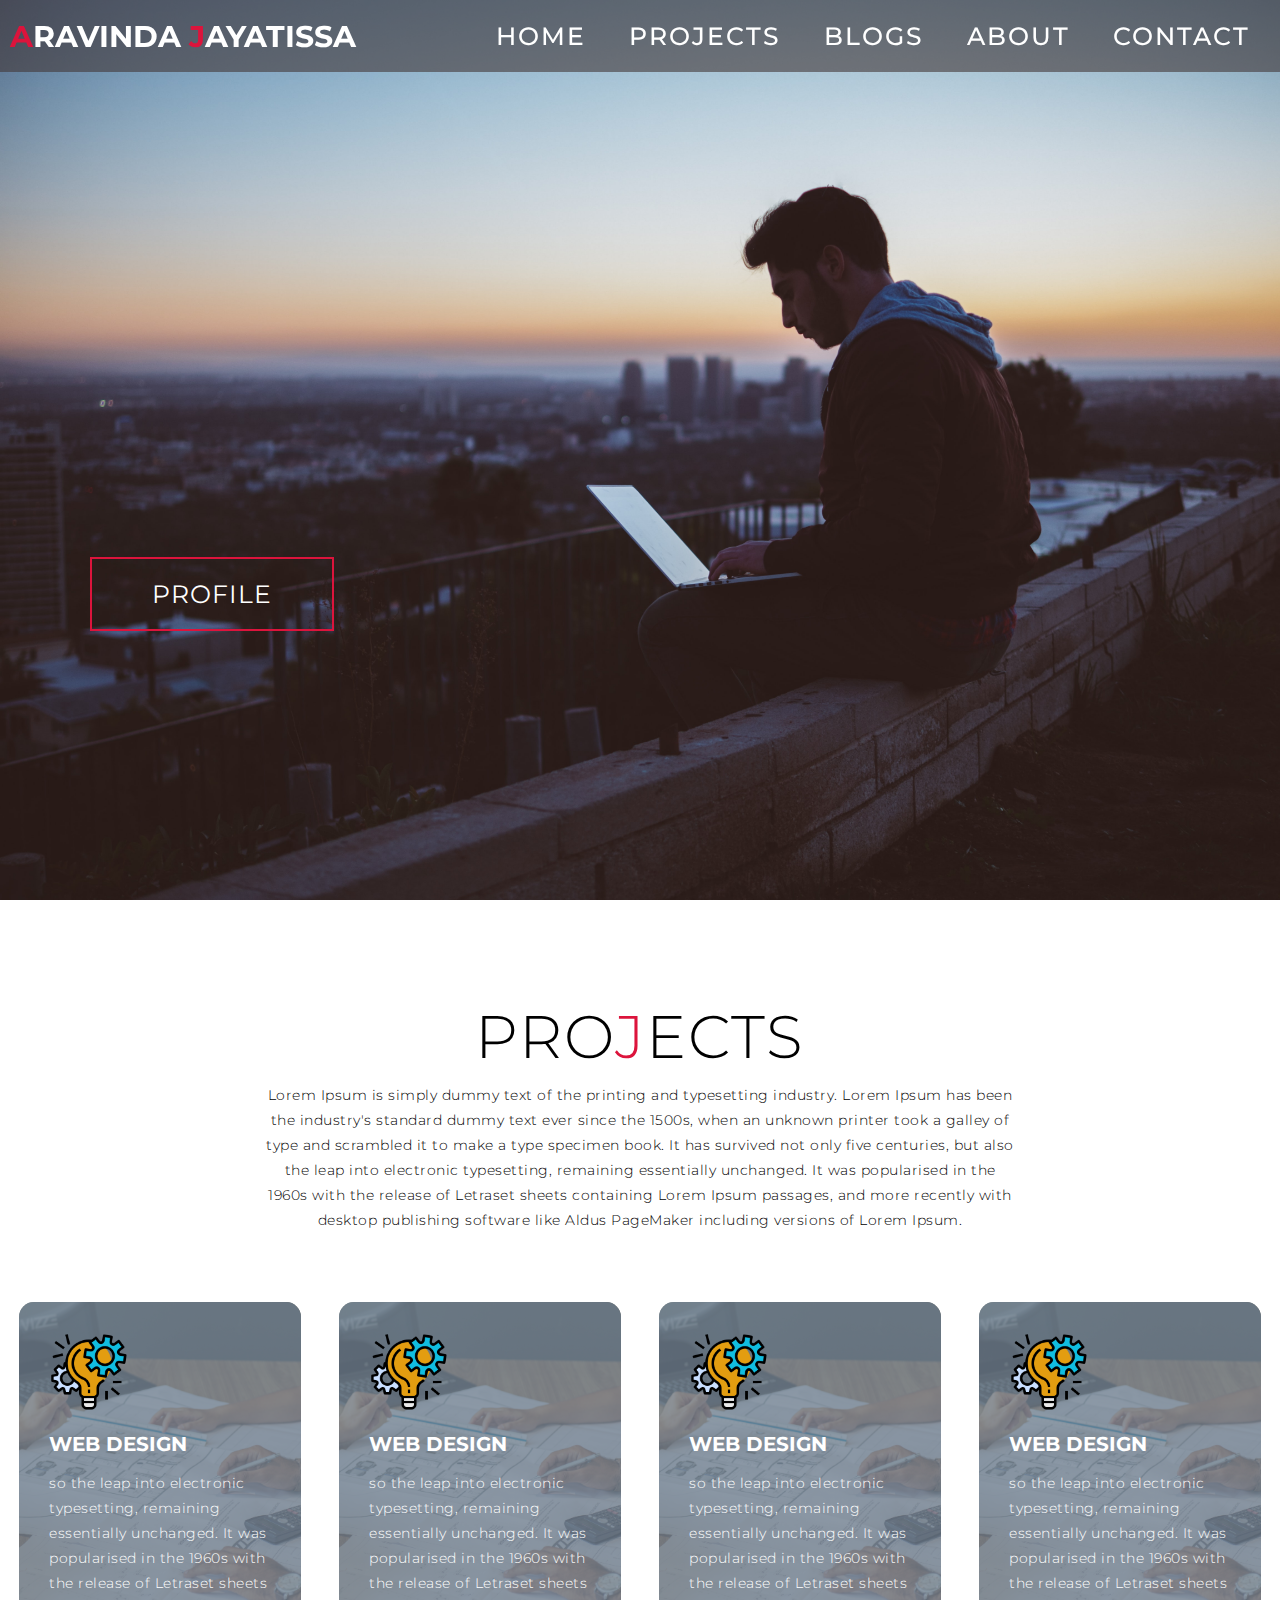
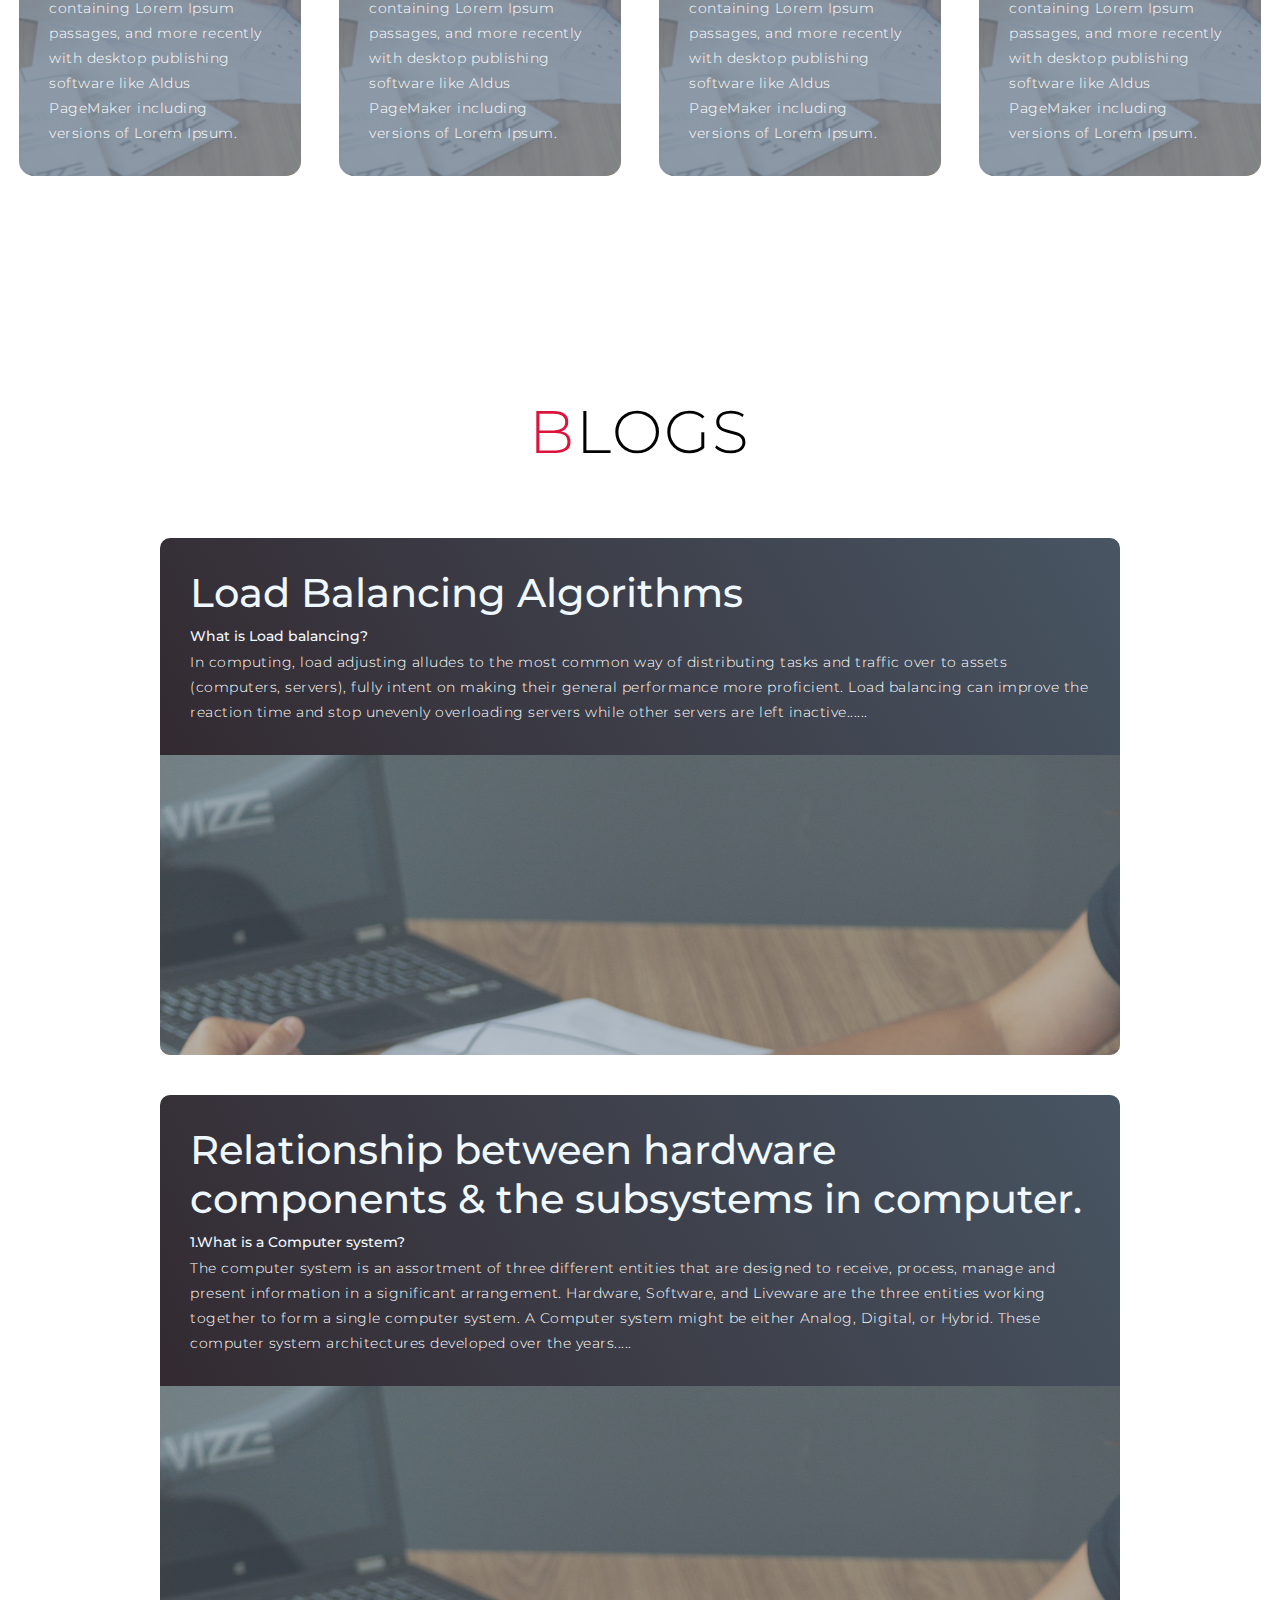
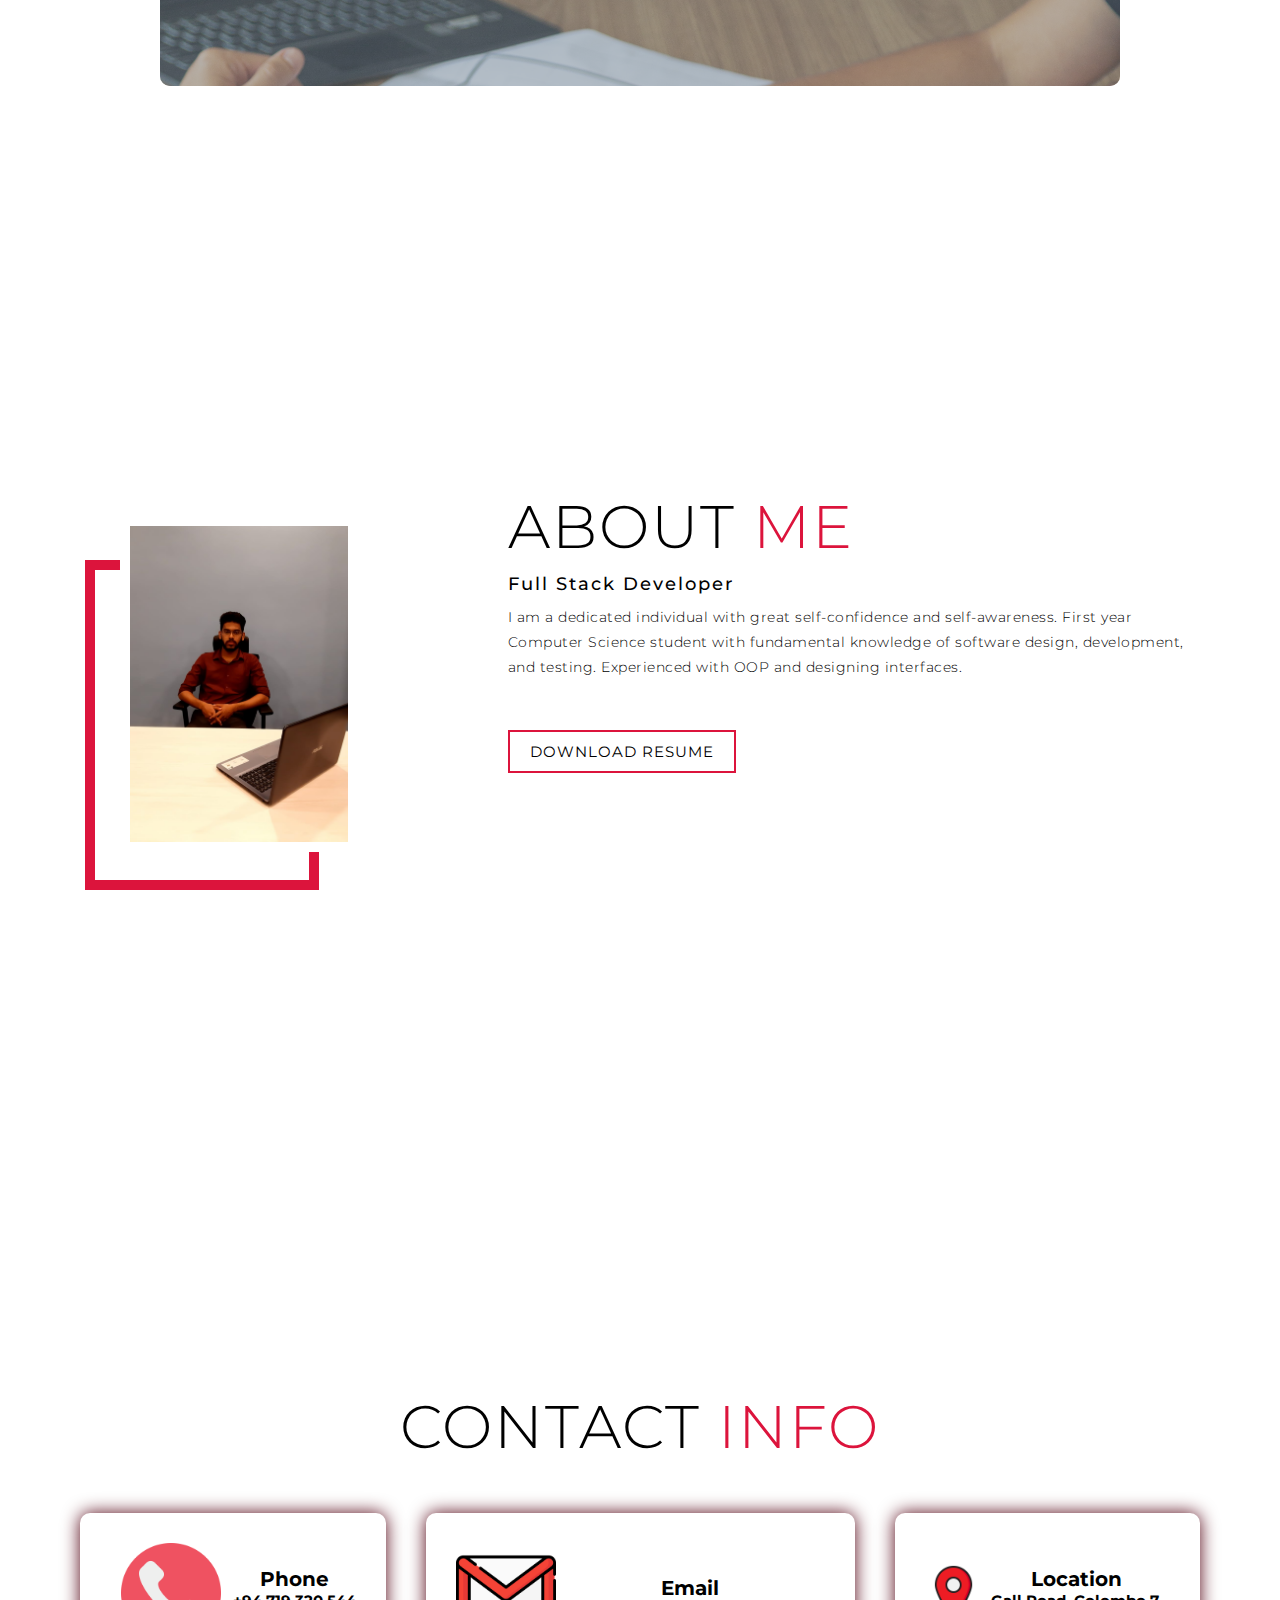
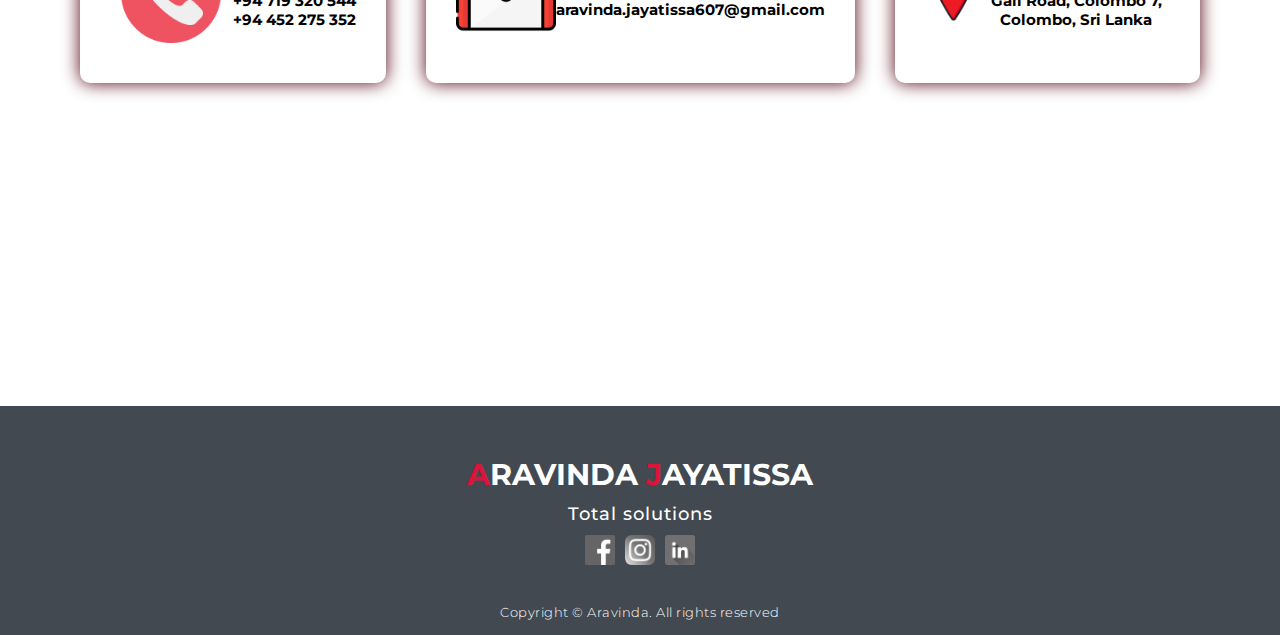
<file: index.html>
<!DOCTYPE html>
<html lang="en">
  <head>
    <meta charset="UTF-8" />
    <meta http-equiv="X-UA-Compatible" content="IE=edge" />
    <meta name="viewport" content="width=device-width, initial-scale=1.0" />
    <link rel="stylesheet" href="style.css" />
    <title>My Webpage</title>
  </head>
  <body>
    <!-- Header-->

    <section id="header">
      <div class="header container">
        <div class="nav-bar">
          <div class="brand">
            <a href="#MainSection"
              ><h1><span>A</span>ravinda <span>J</span>ayatissa</h1></a
            >
          </div>
          <div class="nav-list">
            <div class="hamburger"><div class="bar"></div></div>
            <ul>
              <li><a href="#" data-after="Home">Home</a></li>
              <li><a href="#projects" data-after="Projects">Projects</a></li>
              <li>
                <a href="#blogs" target=" " data-after="Blogs">Blogs</a>
              </li>
              <li><a href="#about" data-after="About">About</a></li>
              <li><a href="#contact" data-after="Contact">Contact</a></li>
            </ul>
          </div>
        </div>
      </div>
    </section>

    <!-- End of Header-->

    <!--Main Section-->
    <section id="MainSection">
      <div class="MainSection container">
        <div>
          <h1>Hello,<span></span></h1>
          <h1>I am<span></span></h1>
          <h1>Aravinda <span></span></h1>
          <a href="#about" type="button" class="prof">Profile</a>
        </div>
      </div>
    </section>
    <!-- End of main section-->

    <!--Project Section-->
    <section id="projects">
      <div class="projects container">
        <div class="project-top">
          <h1 class="section-title">Pro<span>j</span>ects</h1>
          <p>
            Lorem Ipsum is simply dummy text of the printing and typesetting
            industry. Lorem Ipsum has been the industry's standard dummy text
            ever since the 1500s, when an unknown printer took a galley of type
            and scrambled it to make a type specimen book. It has survived not
            only five centuries, but also the leap into electronic typesetting,
            remaining essentially unchanged. It was popularised in the 1960s
            with the release of Letraset sheets containing Lorem Ipsum passages,
            and more recently with desktop publishing software like Aldus
            PageMaker including versions of Lorem Ipsum.
          </p>
        </div>
        <div class="project-bottom">
          <div class="project-item">
            <div class="icon">
              <img src="images\project-management.png" alt="Project icon" />
            </div>
            <h2>Web Design</h2>
            <p>
              so the leap into electronic typesetting, remaining essentially
              unchanged. It was popularised in the 1960s with the release of
              Letraset sheets containing Lorem Ipsum passages, and more recently
              with desktop publishing software like Aldus PageMaker including
              versions of Lorem Ipsum.
            </p>
          </div>
          <div class="project-item">
            <div class="icon">
              <img src="images\project-management.png" alt="Project icon" />
            </div>
            <h2>Web Design</h2>
            <p>
              so the leap into electronic typesetting, remaining essentially
              unchanged. It was popularised in the 1960s with the release of
              Letraset sheets containing Lorem Ipsum passages, and more recently
              with desktop publishing software like Aldus PageMaker including
              versions of Lorem Ipsum.
            </p>
          </div>
          <div class="project-item">
            <div class="icon">
              <img src="images\project-management.png" alt="Project icon" />
            </div>
            <h2>Web Design</h2>
            <p>
              so the leap into electronic typesetting, remaining essentially
              unchanged. It was popularised in the 1960s with the release of
              Letraset sheets containing Lorem Ipsum passages, and more recently
              with desktop publishing software like Aldus PageMaker including
              versions of Lorem Ipsum.
            </p>
          </div>
          <div class="project-item">
            <div class="icon">
              <img src="images\project-management.png" alt="Project icon" />
            </div>
            <h2>Web Design</h2>
            <p>
              so the leap into electronic typesetting, remaining essentially
              unchanged. It was popularised in the 1960s with the release of
              Letraset sheets containing Lorem Ipsum passages, and more recently
              with desktop publishing software like Aldus PageMaker including
              versions of Lorem Ipsum.
            </p>
          </div>
        </div>
      </div>
    </section>
    <!--End of Project Section-->

    <!-- Blog section-->

    <section id="blogs">
      <div class="blogs container">
        <div class="blogs-header">
          <h1 class="section-title"><span>B</span>logs</h1>
        </div>
        <div class="all-blogs">
          <div
            class="blog-item"
            onclick="window.open('blog1.html','newwindow');"
            style="cursor: pointer"
          >
            <div class="blog-info">
              <h1>Load Balancing Algorithms</h1>
              <h2>What is Load balancing?</h2>
              <p>
                In computing, load adjusting alludes to the most common way of
                distributing tasks and traffic over to assets (computers,
                servers), fully intent on making their general performance more
                proficient. Load balancing can improve the reaction time and
                stop unevenly overloading servers while other servers are left
                inactive......
              </p>
            </div>
            <div class="blog-img">
              <img src="images/project_back.jpg" alt="Blog Photos" />
            </div>
          </div>
          <div
            class="blog-item"
            class="blog-item"
            onclick="window.open('blog2.html','newwindow2');"
            style="cursor: pointer"
          >
            <div class="blog-info">
              <h1>
                Relationship between hardware components & the subsystems in
                computer.
              </h1>
              <h2>1.What is a Computer system?</h2>
              <p>
                The computer system is an assortment of three different entities
                that are designed to receive, process, manage and present
                information in a significant arrangement. Hardware, Software,
                and Liveware are the three entities working together to form a
                single computer system. A Computer system might be either
                Analog, Digital, or Hybrid. These computer system architectures
                developed over the years.....
              </p>
            </div>
            <div class="blog-img">
              <img src="images/project_back.jpg" alt="Blog Photos" />
            </div>
          </div>
        </div>
      </div>
    </section>
    <!-- End of Blog section-->

    <!-- About Section-->
    <section id="about">
      <div class="about container">
        <div class="col-left">
          <div class="about-img">
            <img src="images\me.jpeg" alt="image of myself" />
          </div>
        </div>
        <div class="col-right">
          <h1 class="section-title">About <span>Me</span></h1>
          <h2>Full Stack Developer</h2>
          <p>
            I am a dedicated individual with great self-confidence and
            self-awareness. First year Computer Science student with fundamental
            knowledge of software design, development, and testing. Experienced
            with OOP and designing interfaces.
          </p>
          <a href="docs\CV with full details.pdf" download class="prof">
            Download Resume</a
          >
        </div>
      </div>
    </section>
    <!--End of about section-->

    <!-- Contact-->
    <section id="contact">
      <div class="contact container">
        <div>
          <h1 class="section-title">Contact <span>info</span></h1>
        </div>
        <div class="contact-items">
          <div class="contact-item">
            <div class="icon"><img src="images\phone.png" /></div>
            <div class="cintact-info">
              <h1>Phone</h1>
              <h2>+94 719 320 544</h2>
              <h2>+94 452 275 352</h2>
            </div>
          </div>
          <div class="contact-item">
            <div class="icon"><img src="images\mail.png" /></div>
            <div class="cintact-info">
              <h1>Email</h1>
              <h2>aravinda.jayatissa607@gmail.com</h2>
            </div>
          </div>
          <div class="contact-item">
            <div class="icon"><img src="images\location.png" /></div>
            <div class="cintact-info">
              <h1>Location</h1>
              <h2>Gall Road, Colombo 7, Colombo, Sri Lanka</h2>
            </div>
          </div>
        </div>
      </div>
    </section>
    <!-- End of contact section-->

    <!-- Footer section-->
    <section id="footer">
      <div class="footer container">
        <div class="brand">
          <h1><span>A</span>ravinda <span>J</span>ayatissa</h1>
        </div>
        <h2>Total solutions</h2>
        <div class="social-icon">
          <div class="social-item">
            <a href="https://www.facebook.com/" target=" "
              ><img src="images\facebook.png"
            /></a>
          </div>
          <div class="social-item">
            <a href="https://www.instagram.com/" target=" "
              ><img src="images\instagram.png"
            /></a>
          </div>
          <div class="social-item">
            <a href="https://www.linkedin.com/" target=" "
              ><img src="images\linkedin.png"
            /></a>
          </div>
        </div>
        <p>Copyright © Aravinda. All rights reserved</p>
      </div>
    </section>
    <!-- End of footer section-->
  </body>
</html>
</file>
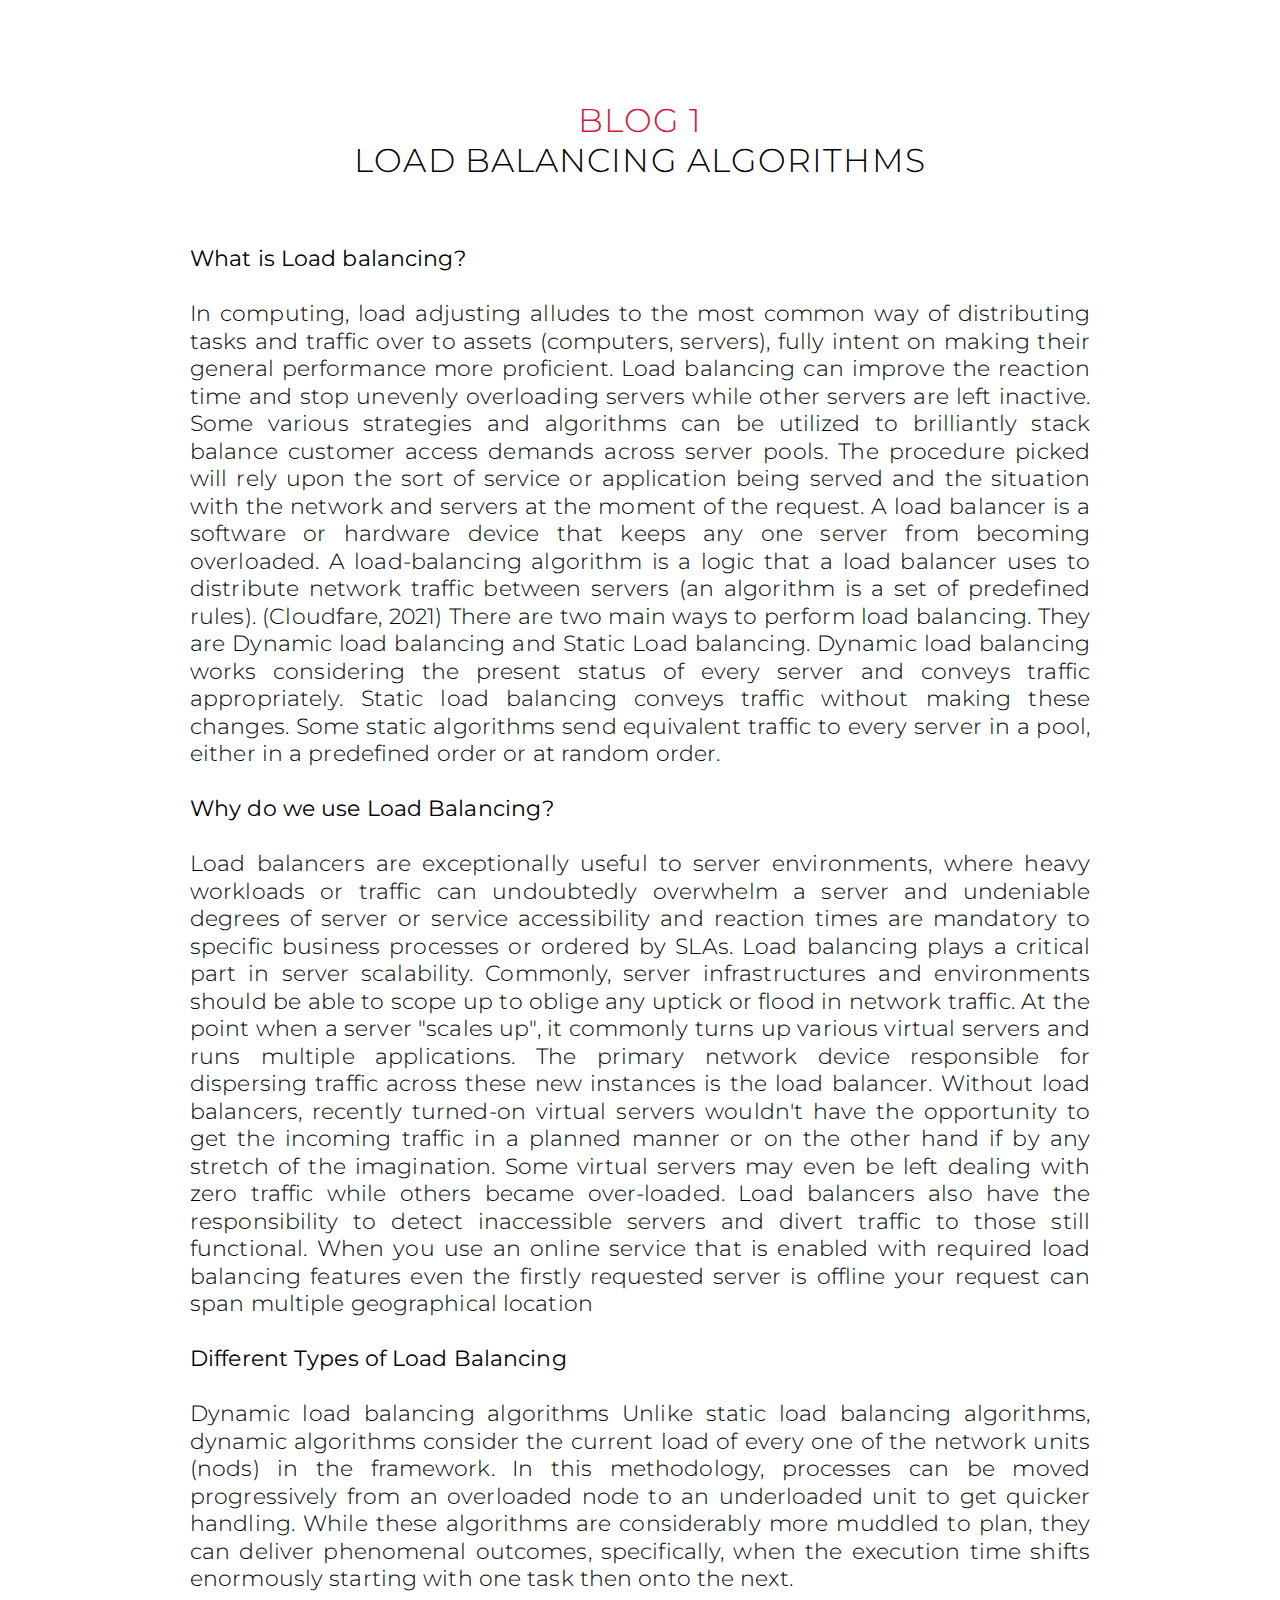
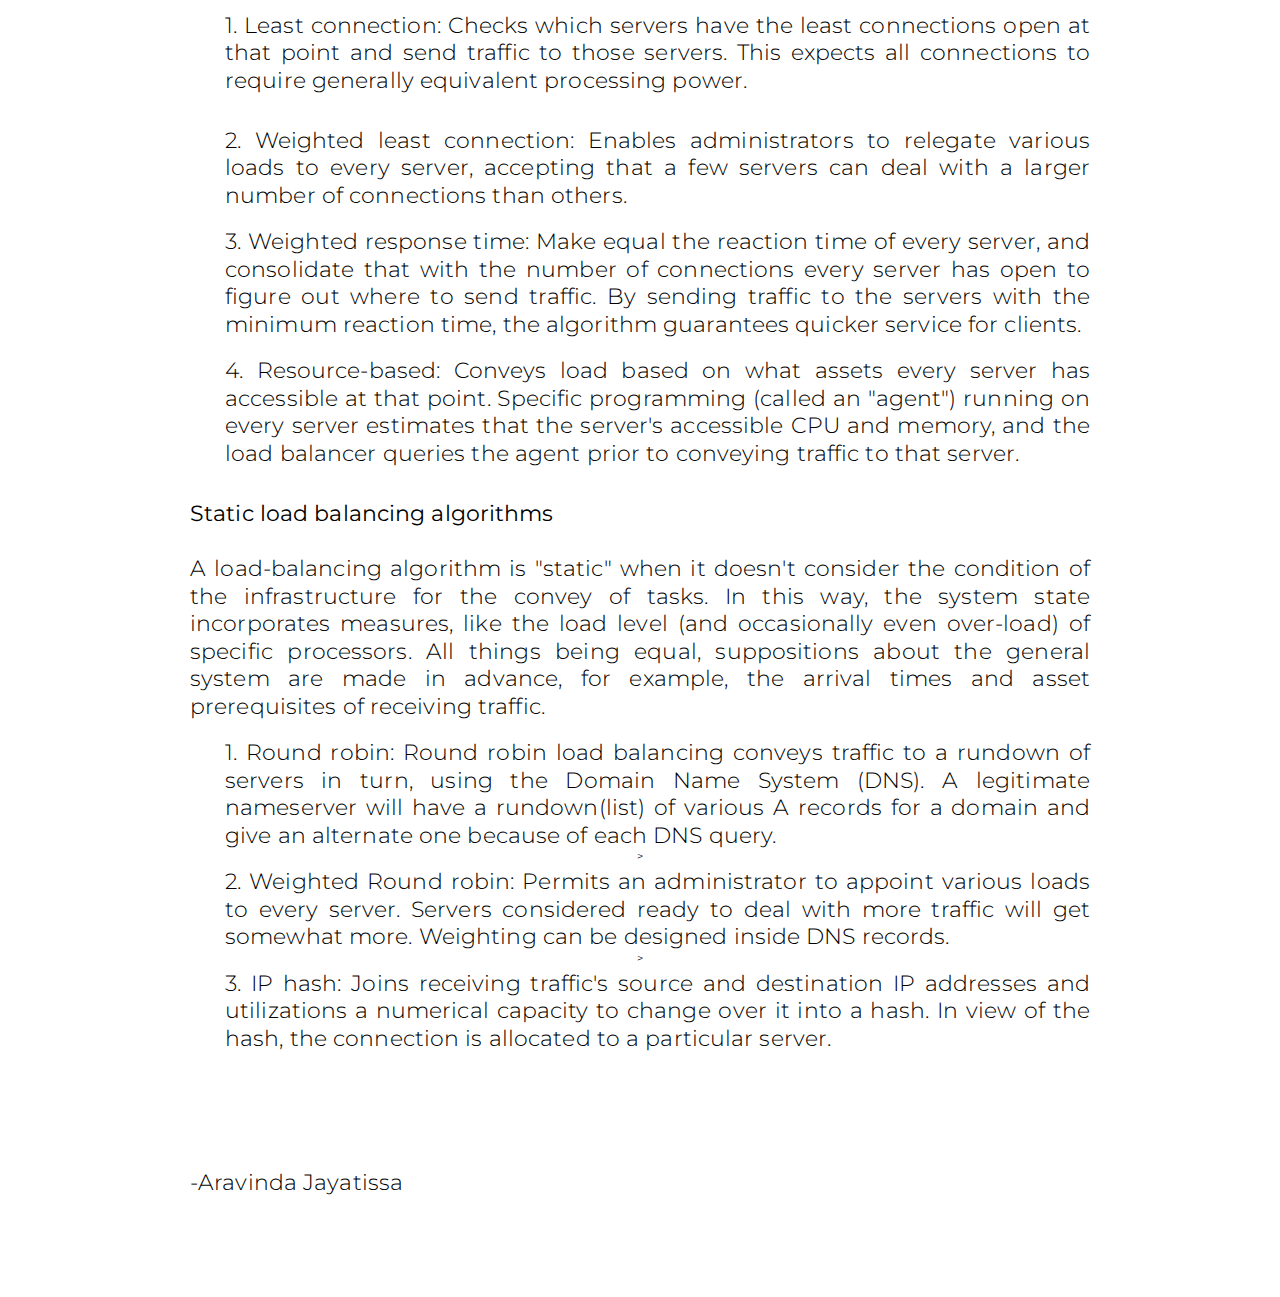
<file: blog1.html>
<!DOCTYPE html>
<html lang="en">
  <head>
    <meta charset="UTF-8" />
    <meta http-equiv="X-UA-Compatible" content="IE=edge" />
    <meta name="viewport" content="width=device-width, initial-scale=1.0" />
    <title>Blog 1</title>
    <link rel="stylesheet" href="styleb.css" />
  </head>
  <body>
    <!--BLOG-->
    <section id="blog">
      <div class="blog container">
        <div class="blog1-top">
          <h1 class="section-title">
            <span>Blog 1</span> <br />
            Load Balancing Algorithms
          </h1>
          <p>
            <br />
            <br />
            <b>What is Load balancing?</b> <br /><br />
            In computing, load adjusting alludes to the most common way of
            distributing tasks and traffic over to assets (computers, servers),
            fully intent on making their general performance more proficient.
            Load balancing can improve the reaction time and stop unevenly
            overloading servers while other servers are left inactive. Some
            various strategies and algorithms can be utilized to brilliantly
            stack balance customer access demands across server pools. The
            procedure picked will rely upon the sort of service or application
            being served and the situation with the network and servers at the
            moment of the request. A load balancer is a software or hardware
            device that keeps any one server from becoming overloaded. A
            load-balancing algorithm is a logic that a load balancer uses to
            distribute network traffic between servers (an algorithm is a set of
            predefined rules). (Cloudfare, 2021) There are two main ways to
            perform load balancing. They are Dynamic load balancing and Static
            Load balancing. Dynamic load balancing works considering the present
            status of every server and conveys traffic appropriately. Static
            load balancing conveys traffic without making these changes. Some
            static algorithms send equivalent traffic to every server in a pool,
            either in a predefined order or at random order. <br />
            <br />
            <b>Why do we use Load Balancing?</b> <br />
            <br />
            Load balancers are exceptionally useful to server environments,
            where heavy workloads or traffic can undoubtedly overwhelm a server
            and undeniable degrees of server or service accessibility and
            reaction times are mandatory to specific business processes or
            ordered by SLAs. Load balancing plays a critical part in server
            scalability. Commonly, server infrastructures and environments
            should be able to scope up to oblige any uptick or flood in network
            traffic. At the point when a server "scales up", it commonly turns
            up various virtual servers and runs multiple applications. The
            primary network device responsible for dispersing traffic across
            these new instances is the load balancer. Without load balancers,
            recently turned-on virtual servers wouldn't have the opportunity to
            get the incoming traffic in a planned manner or on the other hand if
            by any stretch of the imagination. Some virtual servers may even be
            left dealing with zero traffic while others became over-loaded. Load
            balancers also have the responsibility to detect inaccessible
            servers and divert traffic to those still functional. When you use
            an online service that is enabled with required load balancing
            features even the firstly requested server is offline your request
            can span multiple geographical location <br /><br />
            <b>Different Types of Load Balancing</b> <br /><br />
            Dynamic load balancing algorithms Unlike static load balancing
            algorithms, dynamic algorithms consider the current load of every
            one of the network units (nods) in the framework. In this
            methodology, processes can be moved progressively from an overloaded
            node to an underloaded unit to get quicker handling. While these
            algorithms are considerably more muddled to plan, they can deliver
            phenomenal outcomes, specifically, when the execution time shifts
            enormously starting with one task then onto the next.
          </p>
          <br />
          <p style="margin-left: 35px">
            1. Least connection: Checks which servers have the least connections
            open at that point and send traffic to those servers. This expects
            all connections to require generally equivalent processing power.
            <br /><br />
          </p>

          <p style="margin-left: 35px">
            2. Weighted least connection: Enables administrators to relegate
            various loads to every server, accepting that a few servers can deal
            with a larger number of connections than others.
          </p>
          <br />
          <p style="margin-left: 35px">
            3. Weighted response time: Make equal the reaction time of every
            server, and consolidate that with the number of connections every
            server has open to figure out where to send traffic. By sending
            traffic to the servers with the minimum reaction time, the algorithm
            guarantees quicker service for clients.
          </p>
          <br />
          <p style="margin-left: 35px">
            4. Resource-based: Conveys load based on what assets every server
            has accessible at that point. Specific programming (called an
            "agent") running on every server estimates that the server's
            accessible CPU and memory, and the load balancer queries the agent
            prior to conveying traffic to that server.
          </p>
          <br /><br />
          <p>
            <b>Static load balancing algorithms</b> <br />
            <br />
            A load-balancing algorithm is "static" when it doesn't consider the
            condition of the infrastructure for the convey of tasks. In this
            way, the system state incorporates measures, like the load level
            (and occasionally even over-load) of specific processors. All things
            being equal, suppositions about the general system are made in
            advance, for example, the arrival times and asset prerequisites of
            receiving traffic.
          </p>
          <br />
          <p style="margin-left: 35px">
            1. Round robin: Round robin load balancing conveys traffic to a
            rundown of servers in turn, using the Domain Name System (DNS). A
            legitimate nameserver will have a rundown(list) of various A records
            for a domain and give an alternate one because of each DNS query.
          </p>
          > <br />
          <p style="margin-left: 35px">
            2. Weighted Round robin: Permits an administrator to appoint various
            loads to every server. Servers considered ready to deal with more
            traffic will get somewhat more. Weighting can be designed inside DNS
            records.
          </p>
          ><br />
          <p style="margin-left: 35px">
            3. IP hash: Joins receiving traffic's source and destination IP
            addresses and utilizations a numerical capacity to change over it
            into a hash. In view of the hash, the connection is allocated to a
            particular server.
          </p>
          <br /><br /><br /><br /><br /><br /><br /><br />
          <p>-Aravinda Jayatissa</p>
        </div>
      </div>
    </section>
    <!--BLOG end-->
  </body>
</html>
</file>
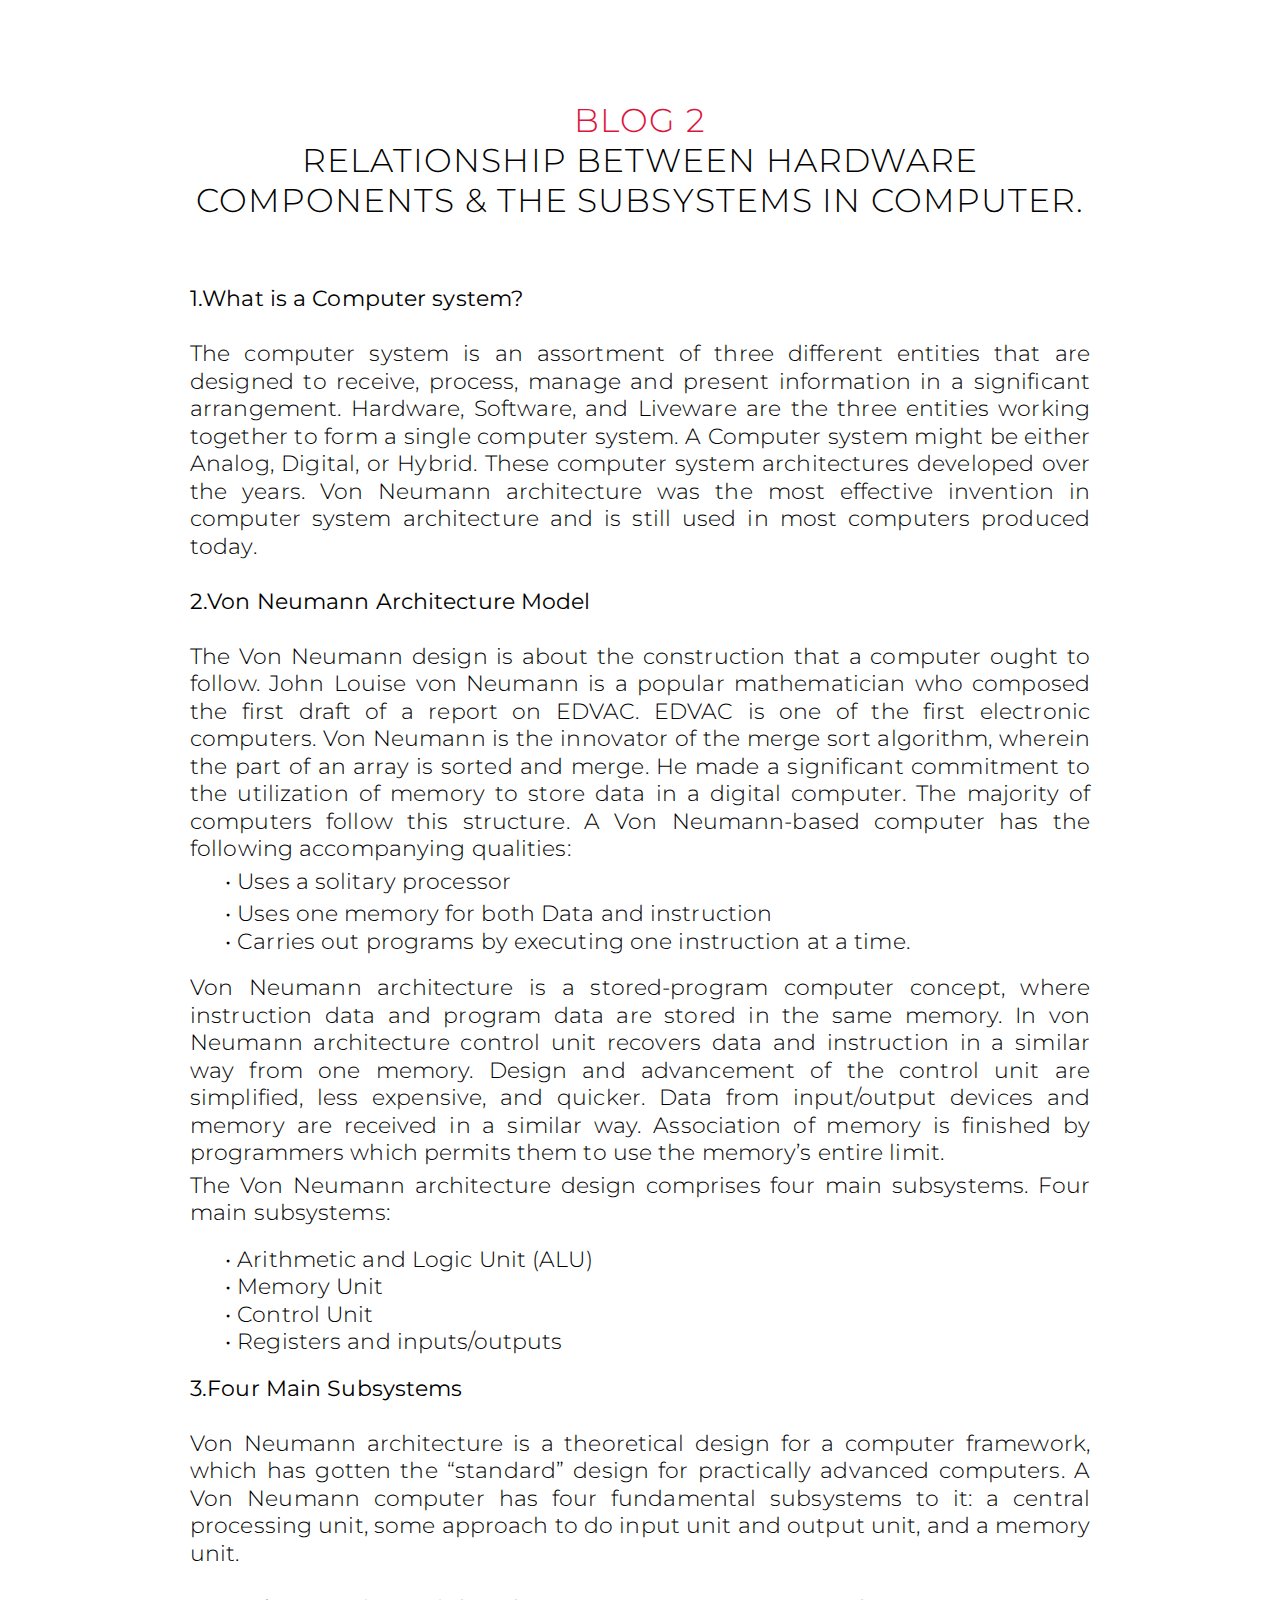
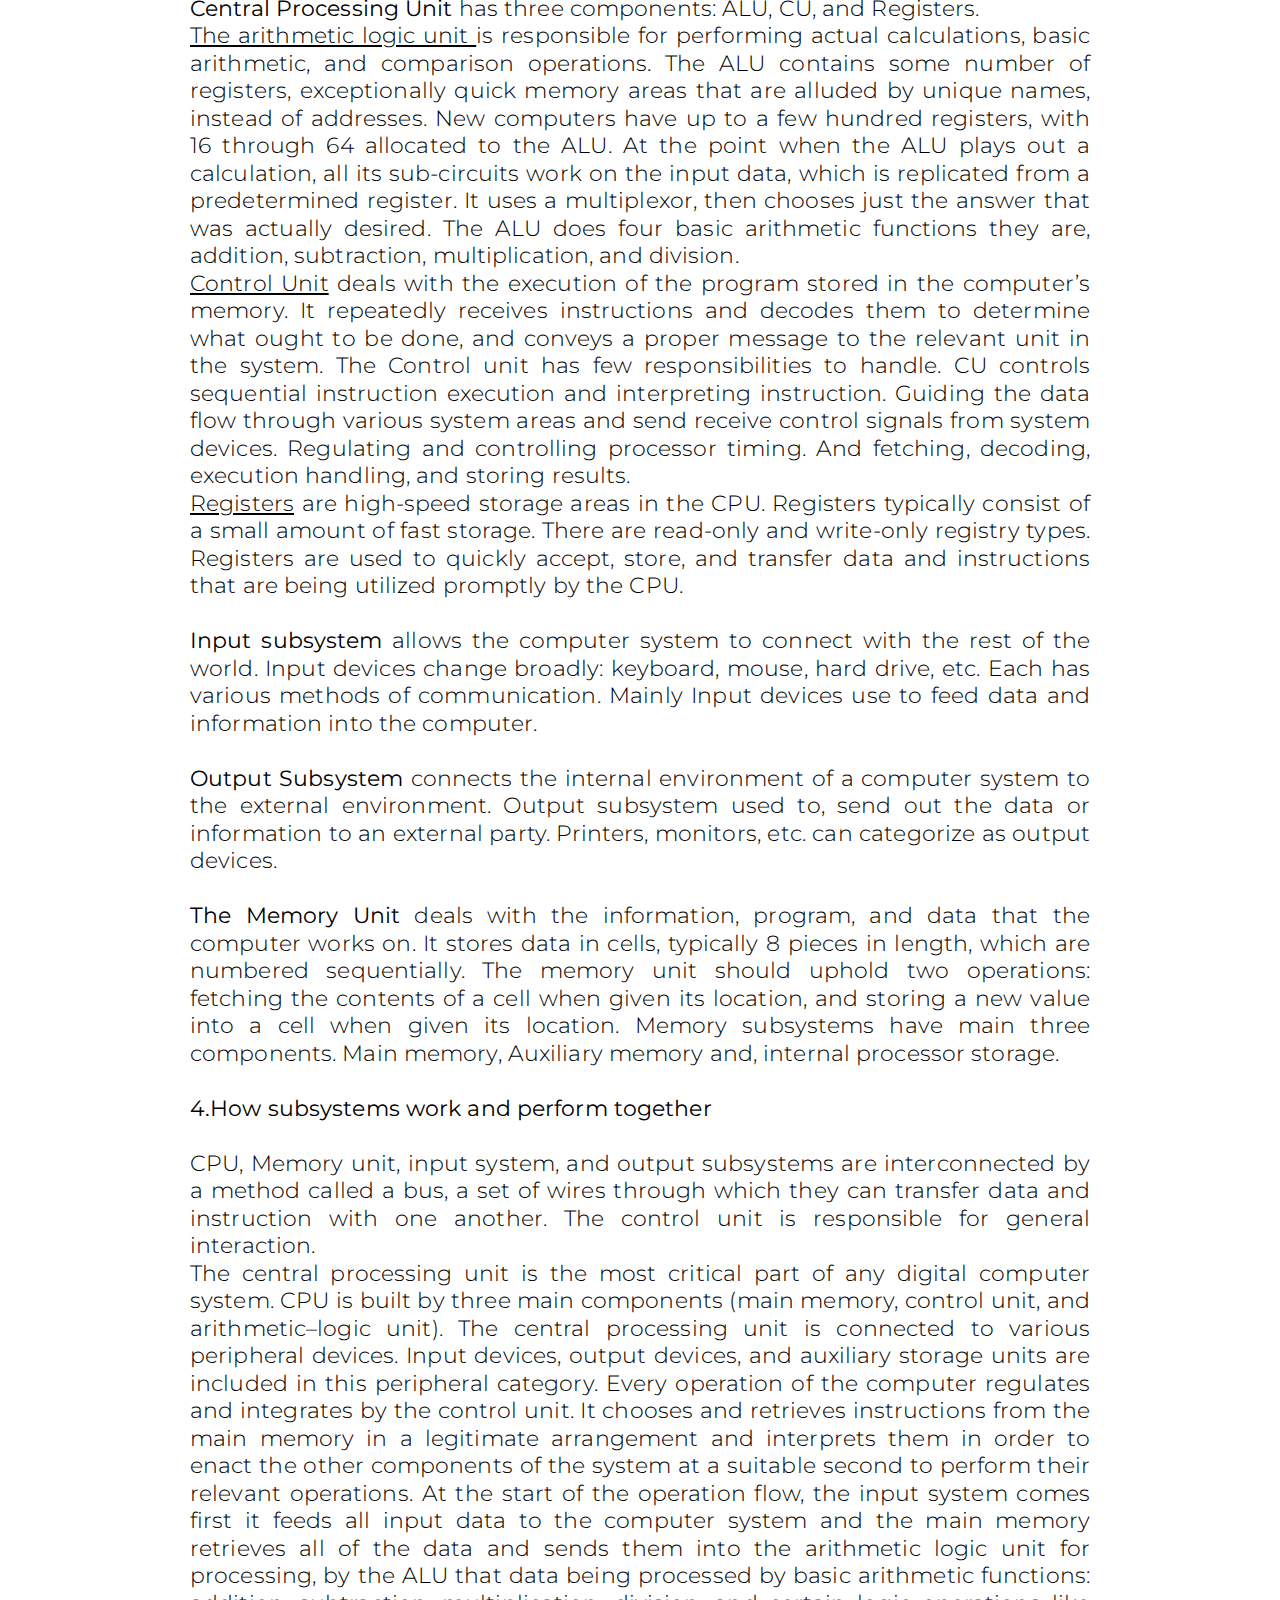
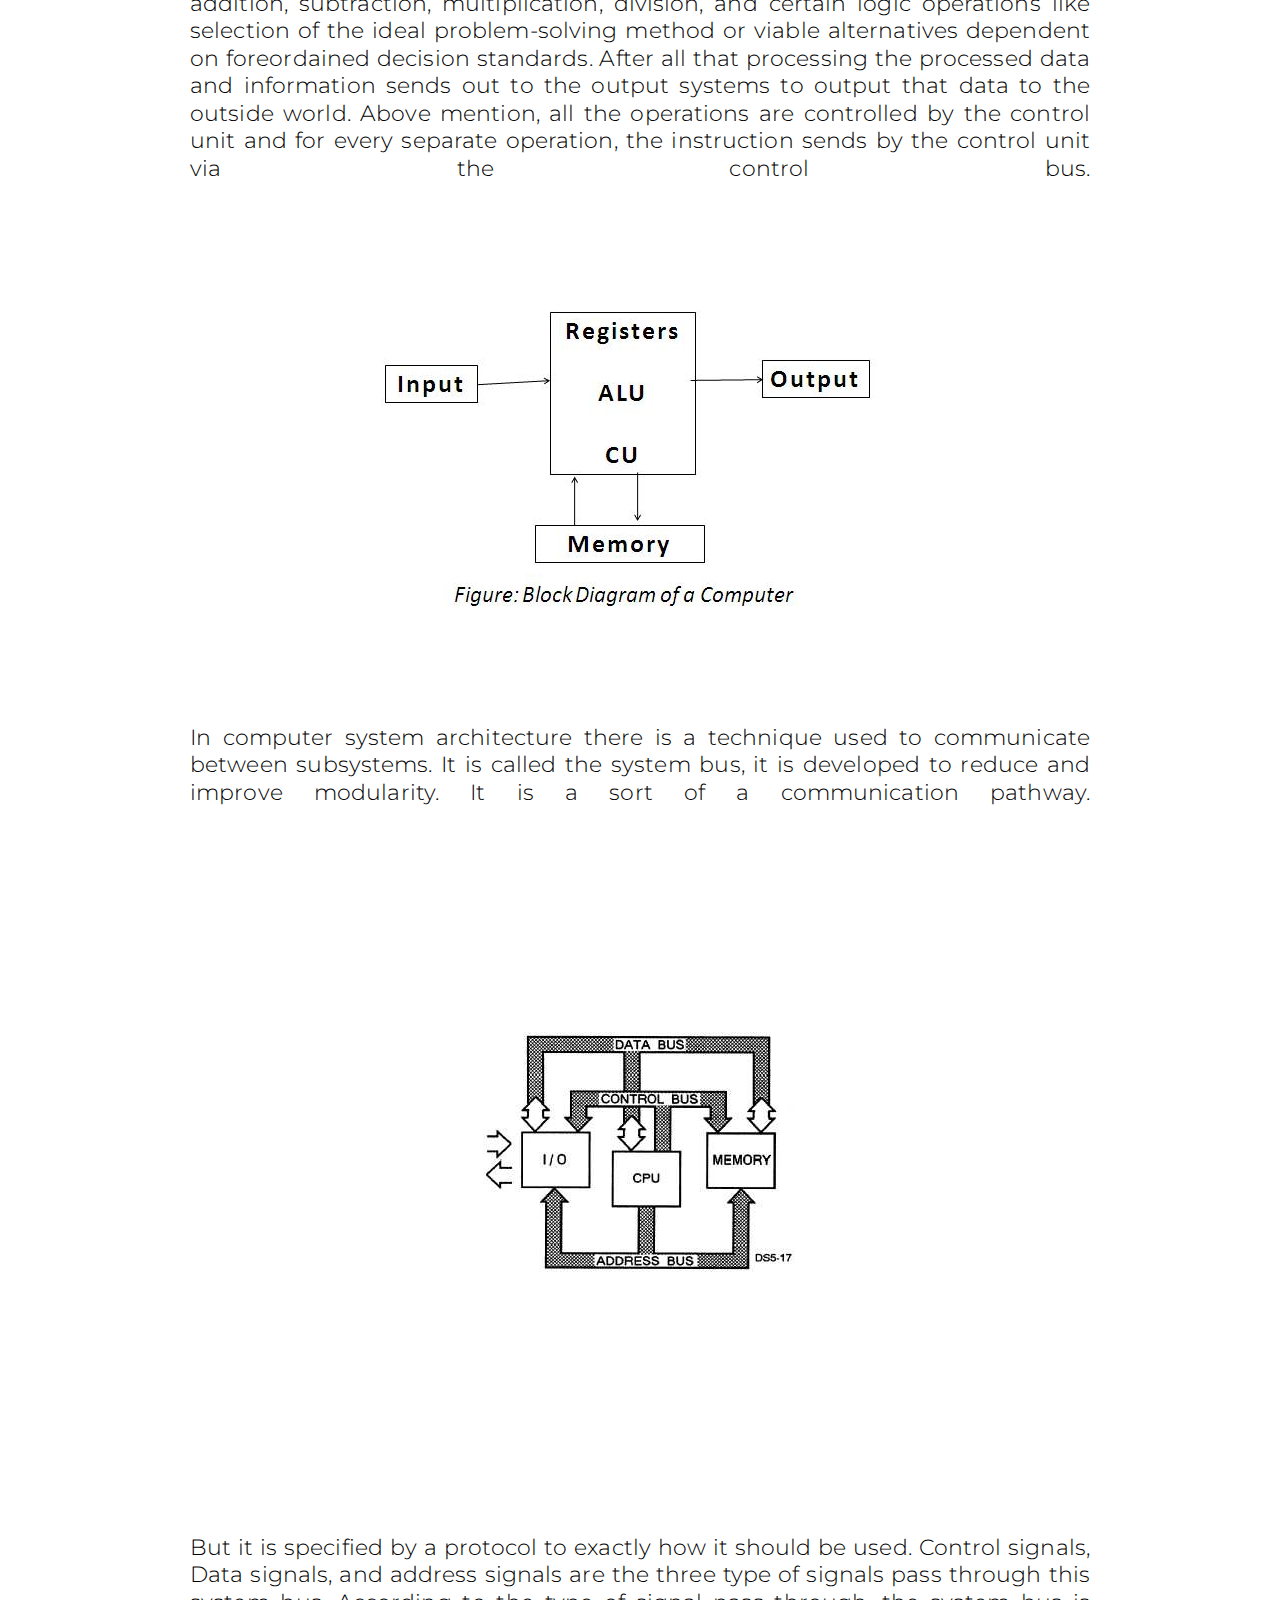
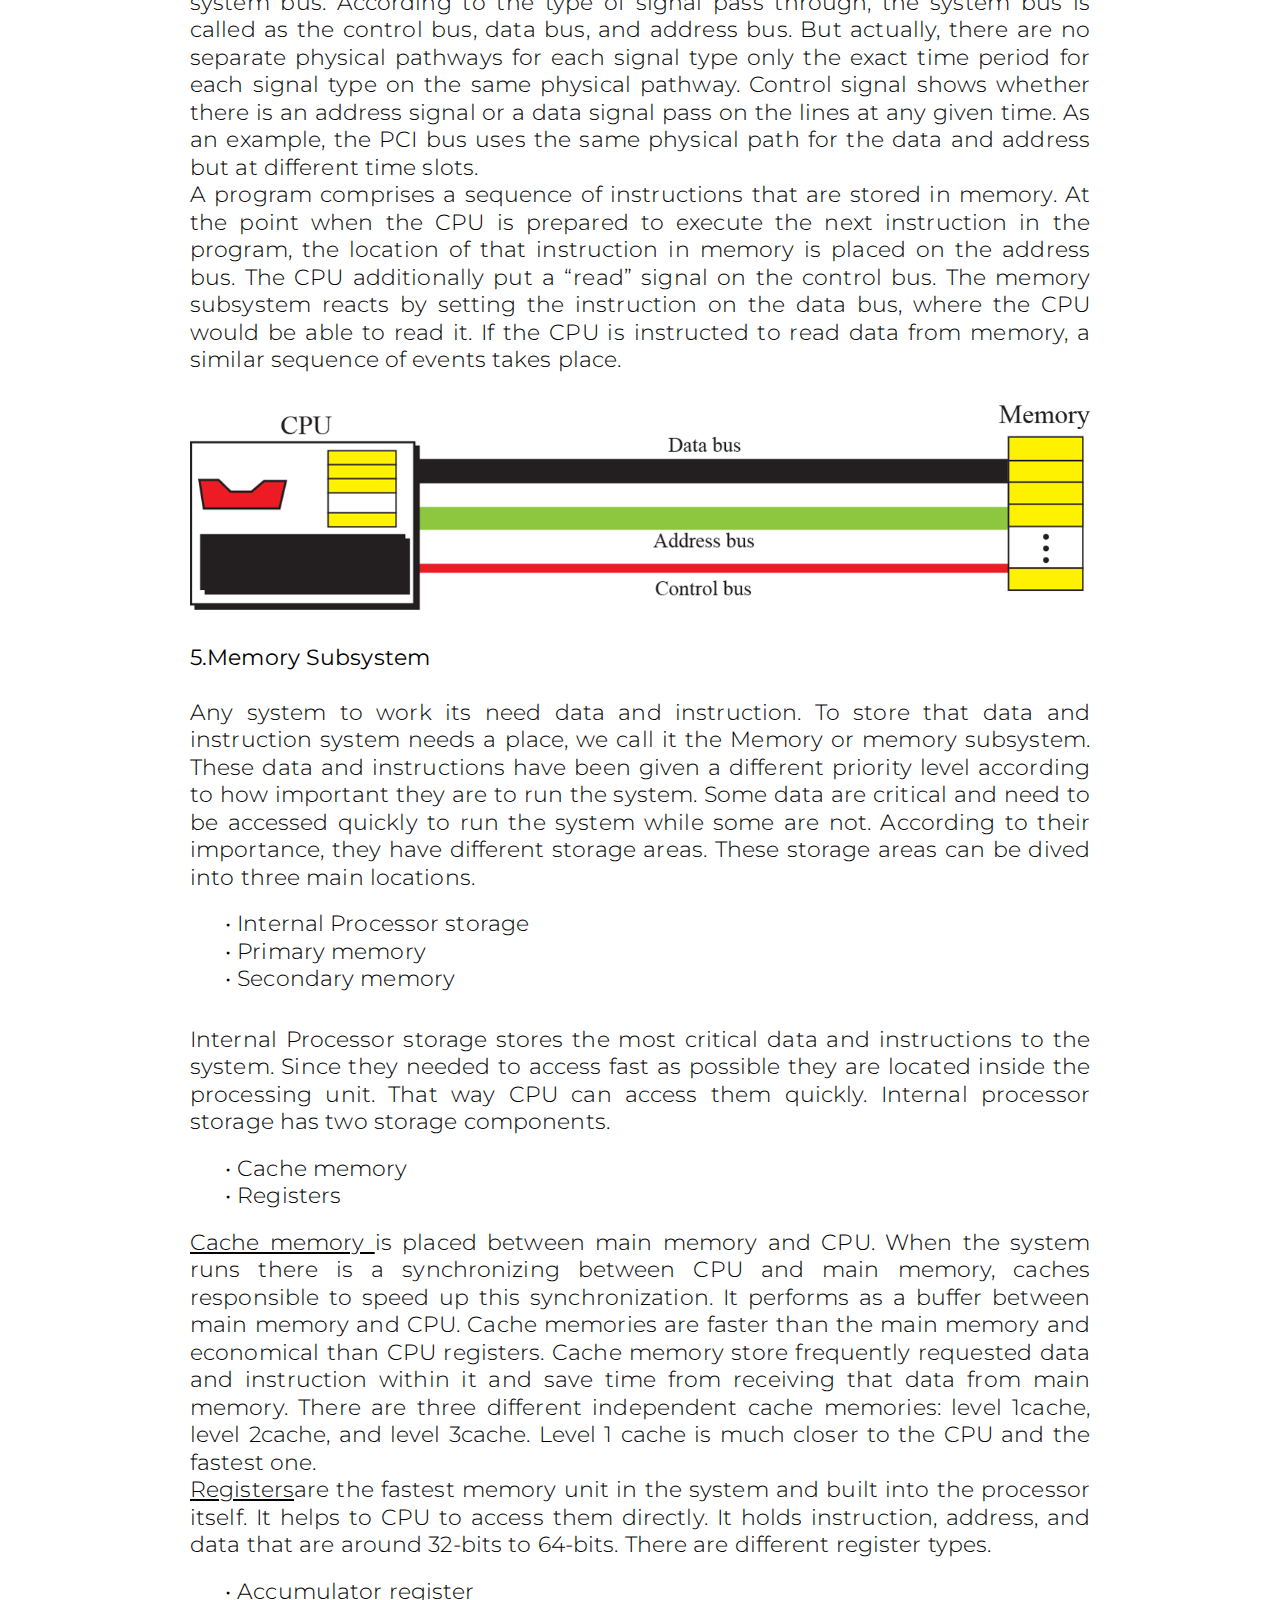
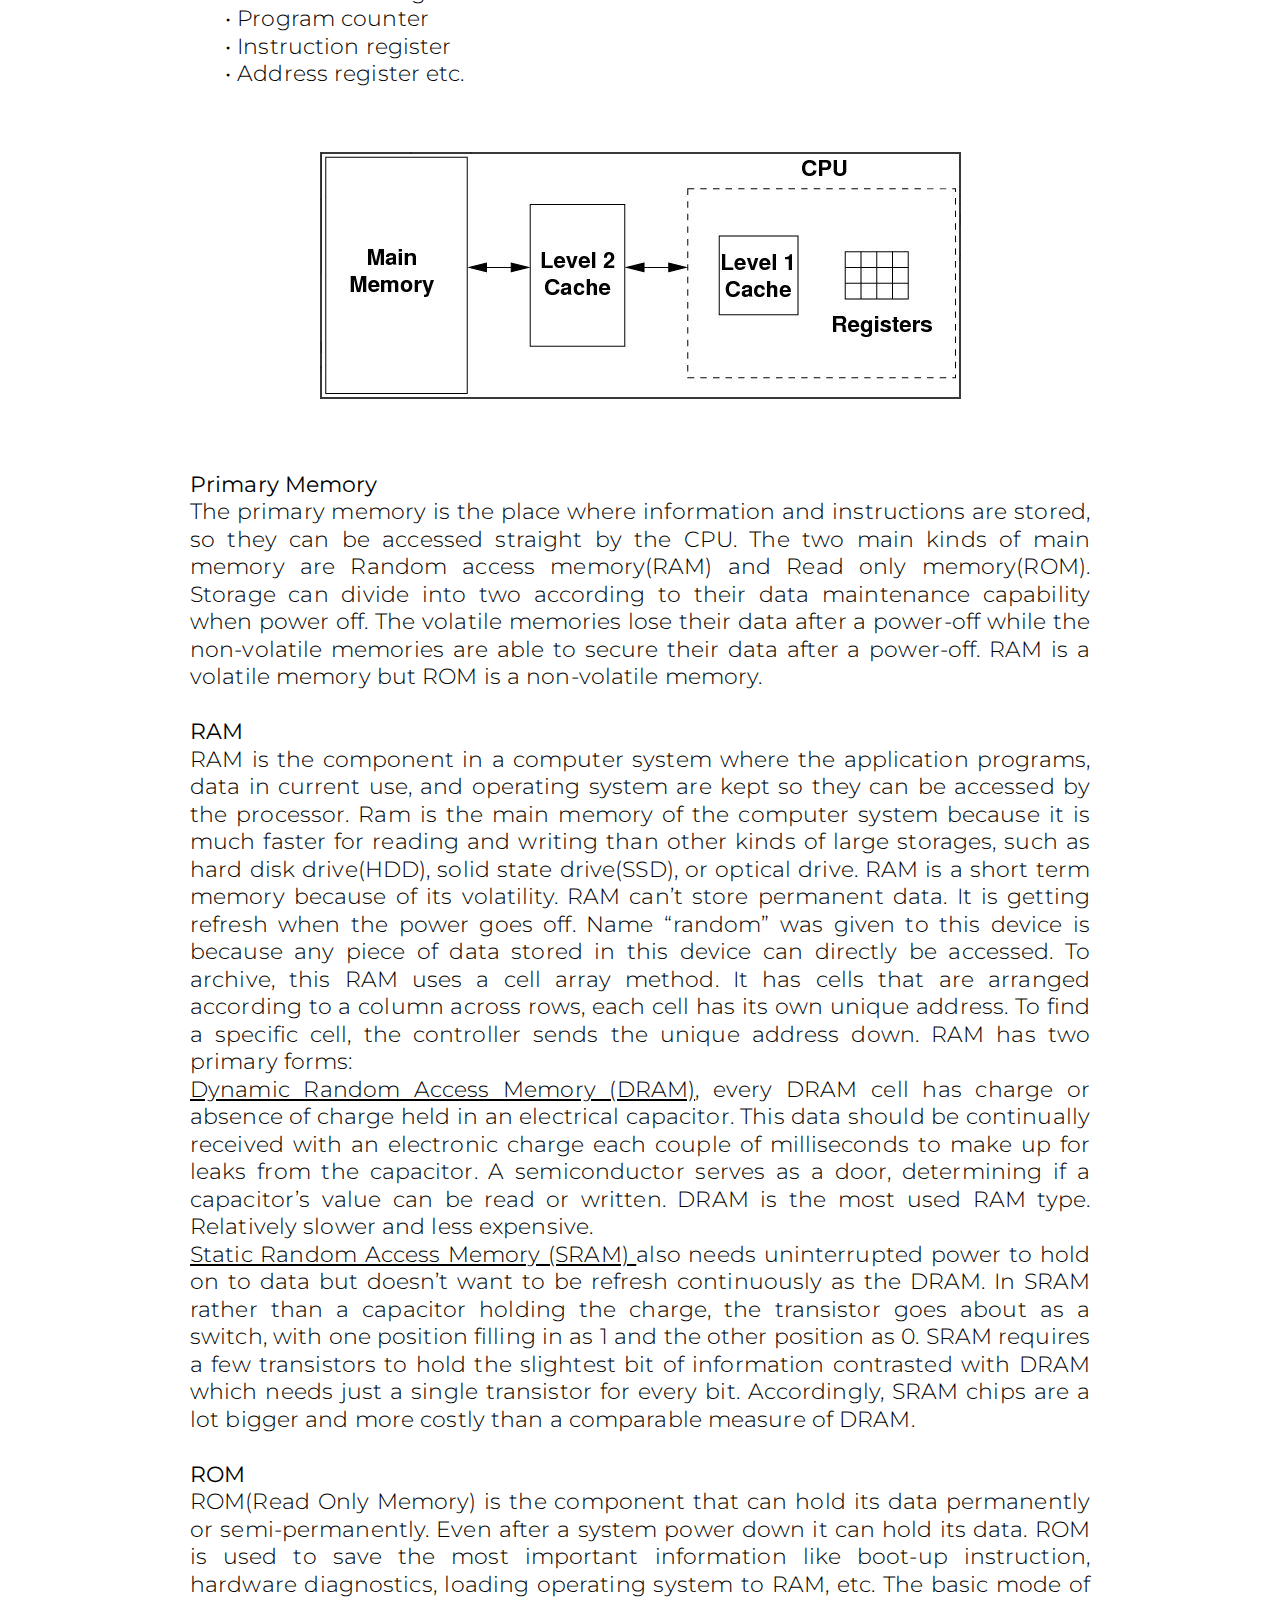
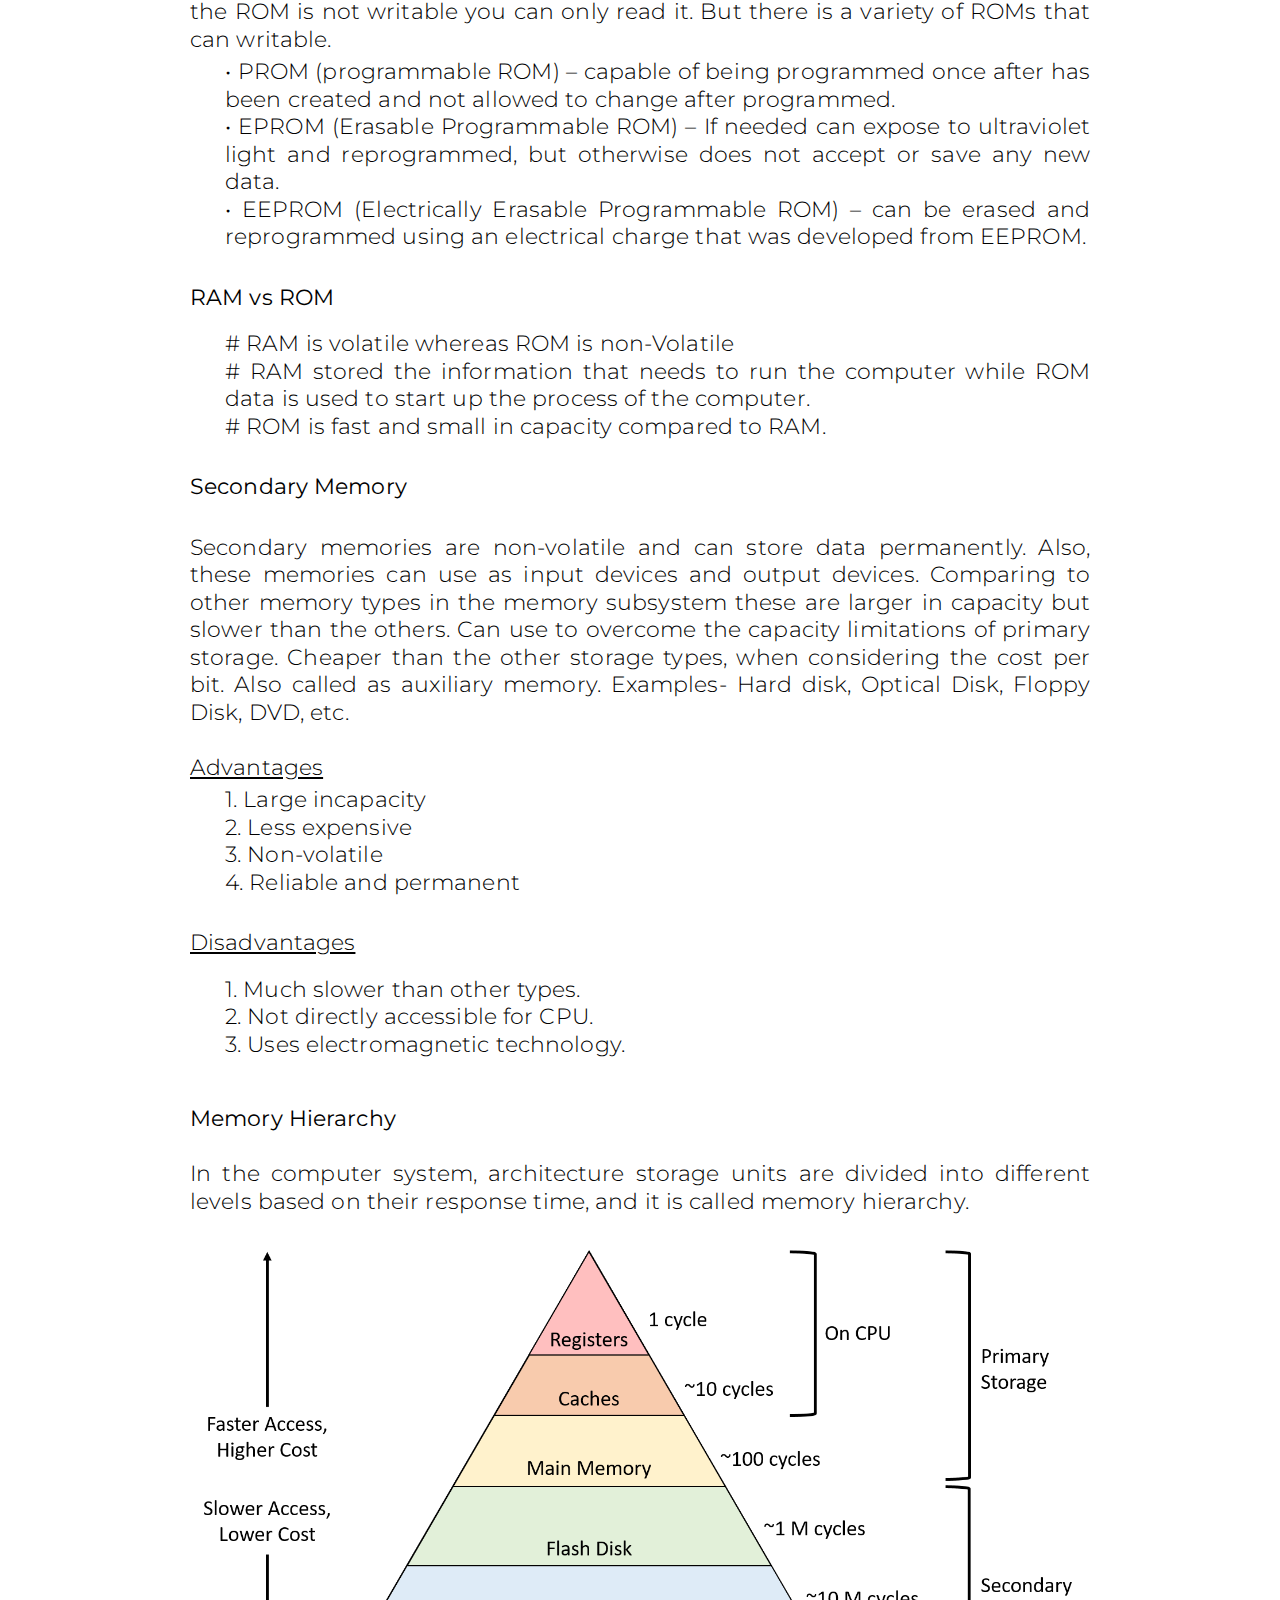
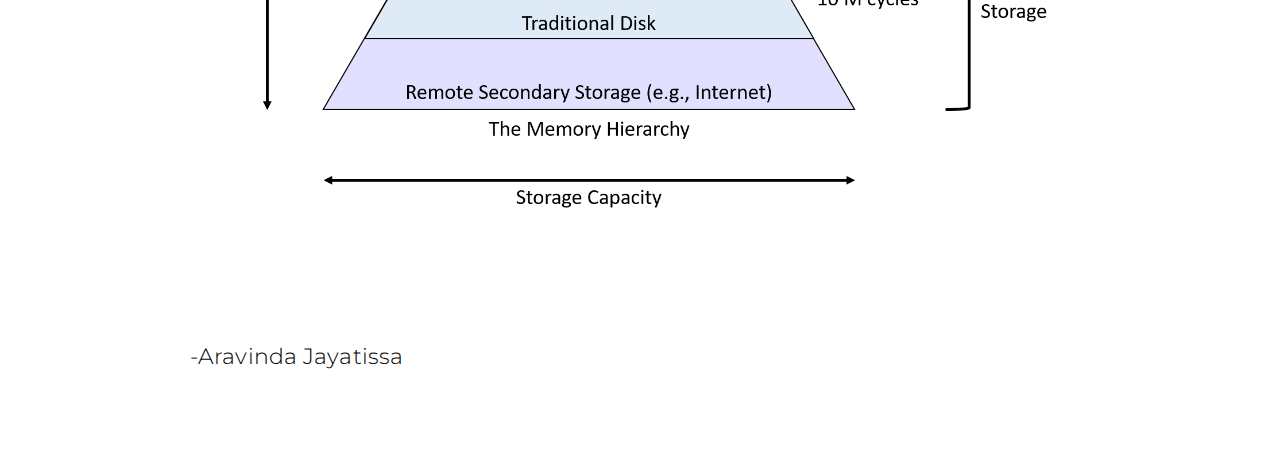
<file: blog2.html>
<!DOCTYPE html>
<html lang="en">
  <head>
    <meta charset="UTF-8" />
    <meta http-equiv="X-UA-Compatible" content="IE=edge" />
    <meta name="viewport" content="width=device-width, initial-scale=1.0" />
    <title>Blog 2</title>
    <link rel="stylesheet" href="styleb.css" />
  </head>
  <body>
    <!--BLOG-->
    <section id="blog">
      <div class="blog container">
        <div class="blog1-top">
          <h1 class="section-title">
            <span>Blog 2</span> <br />
            Relationship between hardware components & the subsystems in
            computer.
          </h1>
          <p>
            <br />
            <br />
            <b>1.What is a Computer system?</b> <br /><br />
            The computer system is an assortment of three different entities
            that are designed to receive, process, manage and present
            information in a significant arrangement. Hardware, Software, and
            Liveware are the three entities working together to form a single
            computer system. A Computer system might be either Analog, Digital,
            or Hybrid. These computer system architectures developed over the
            years. Von Neumann architecture was the most effective invention in
            computer system architecture and is still used in most computers
            produced today. <br />
            <br />
            <b>2.Von Neumann Architecture Model</b> <br />
            <br />
            The Von Neumann design is about the construction that a computer
            ought to follow. John Louise von Neumann is a popular mathematician
            who composed the first draft of a report on EDVAC. EDVAC is one of
            the first electronic computers. Von Neumann is the innovator of the
            merge sort algorithm, wherein the part of an array is sorted and
            merge. He made a significant commitment to the utilization of memory
            to store data in a digital computer. The majority of computers
            follow this structure. A Von Neumann-based computer has the
            following accompanying qualities: <br />
          </p>

          <p style="margin-left: 35px">• Uses a solitary processor <br /></p>

          <p style="margin-left: 35px">
            • Uses one memory for both Data and instruction
            <br />
            • Carries out programs by executing one instruction at a time.
          </p>
          <br />

          <p>
            Von Neumann architecture is a stored-program computer concept, where
            instruction data and program data are stored in the same memory. In
            von Neumann architecture control unit recovers data and instruction
            in a similar way from one memory. Design and advancement of the
            control unit are simplified, less expensive, and quicker. Data from
            input/output devices and memory are received in a similar way.
            Association of memory is finished by programmers which permits them
            to use the memory’s entire limit.
          </p>

          <p>
            The Von Neumann architecture design comprises four main subsystems.
            Four main subsystems:
          </p>
          <br />
          <p style="margin-left: 35px">
            • Arithmetic and Logic Unit (ALU)
            <br />
            • Memory Unit
            <br />
            • Control Unit
            <br />
            • Registers and inputs/outputs
          </p>
          <br />
          <p>
            <b>3.Four Main Subsystems</b><br /><br />
            Von Neumann architecture is a theoretical design for a computer
            framework, which has gotten the “standard” design for practically
            advanced computers. A Von Neumann computer has four fundamental
            subsystems to it: a central processing unit, some approach to do
            input unit and output unit, and a memory unit. <br /><br />
            <b>Central Processing Unit </b>has three components: ALU, CU, and
            Registers. <br />
            <u>The arithmetic logic unit </u>is responsible for performing
            actual calculations, basic arithmetic, and comparison operations.
            The ALU contains some number of registers, exceptionally quick
            memory areas that are alluded by unique names, instead of addresses.
            New computers have up to a few hundred registers, with 16 through 64
            allocated to the ALU. At the point when the ALU plays out a
            calculation, all its sub-circuits work on the input data, which is
            replicated from a predetermined register. It uses a multiplexor,
            then chooses just the answer that was actually desired. The ALU does
            four basic arithmetic functions they are, addition, subtraction,
            multiplication, and division. <br />
            <u>Control Unit</u> deals with the execution of the program stored
            in the computer’s memory. It repeatedly receives instructions and
            decodes them to determine what ought to be done, and conveys a
            proper message to the relevant unit in the system. The Control unit
            has few responsibilities to handle. CU controls sequential
            instruction execution and interpreting instruction. Guiding the data
            flow through various system areas and send receive control signals
            from system devices. Regulating and controlling processor timing.
            And fetching, decoding, execution handling, and storing results.
            <br />
            <u>Registers</u> are high-speed storage areas in the CPU. Registers
            typically consist of a small amount of fast storage. There are
            read-only and write-only registry types. Registers are used to
            quickly accept, store, and transfer data and instructions that are
            being utilized promptly by the CPU. <br /><br />
            <b>Input subsystem </b>allows the computer system to connect with
            the rest of the world. Input devices change broadly: keyboard,
            mouse, hard drive, etc. Each has various methods of communication.
            Mainly Input devices use to feed data and information into the
            computer. <br /><br /><b>Output Subsystem </b>connects the internal
            environment of a computer system to the external environment. Output
            subsystem used to, send out the data or information to an external
            party. Printers, monitors, etc. can categorize as output devices.
            <br /><br /><b>The Memory Unit </b>deals with the information,
            program, and data that the computer works on. It stores data in
            cells, typically 8 pieces in length, which are numbered
            sequentially. The memory unit should uphold two operations: fetching
            the contents of a cell when given its location, and storing a new
            value into a cell when given its location. Memory subsystems have
            main three components. Main memory, Auxiliary memory and, internal
            processor storage. <br /><br />
            <b>4.How subsystems work and perform together</b><br /><br />
            CPU, Memory unit, input system, and output subsystems are
            interconnected by a method called a bus, a set of wires through
            which they can transfer data and instruction with one another. The
            control unit is responsible for general interaction. <br />
            The central processing unit is the most critical part of any digital
            computer system. CPU is built by three main components (main memory,
            control unit, and arithmetic–logic unit). The central processing
            unit is connected to various peripheral devices. Input devices,
            output devices, and auxiliary storage units are included in this
            peripheral category. Every operation of the computer regulates and
            integrates by the control unit. It chooses and retrieves
            instructions from the main memory in a legitimate arrangement and
            interprets them in order to enact the other components of the system
            at a suitable second to perform their relevant operations. At the
            start of the operation flow, the input system comes first it feeds
            all input data to the computer system and the main memory retrieves
            all of the data and sends them into the arithmetic logic unit for
            processing, by the ALU that data being processed by basic arithmetic
            functions: addition, subtraction, multiplication, division, and
            certain logic operations like selection of the ideal problem-solving
            method or viable alternatives dependent on foreordained decision
            standards. After all that processing the processed data and
            information sends out to the output systems to output that data to
            the outside world. Above mention, all the operations are controlled
            by the control unit and for every separate operation, the
            instruction sends by the control unit via the control bus.

            <img src="images\subsystem.jpg" alt="image of subsystem" />
            In computer system architecture there is a technique used to
            communicate between subsystems. It is called the system bus, it is
            developed to reduce and improve modularity. It is a sort of a
            communication pathway.
            <img
              src="images\bus_system.jpg"
              alt="image of bussystem"
            /><br /><br />
            But it is specified by a protocol to exactly how it should be used.
            Control signals, Data signals, and address signals are the three
            type of signals pass through this system bus. According to the type
            of signal pass through, the system bus is called as the control bus,
            data bus, and address bus. But actually, there are no separate
            physical pathways for each signal type only the exact time period
            for each signal type on the same physical pathway. Control signal
            shows whether there is an address signal or a data signal pass on
            the lines at any given time. As an example, the PCI bus uses the
            same physical path for the data and address but at different time
            slots. <br />
            A program comprises a sequence of instructions that are stored in
            memory. At the point when the CPU is prepared to execute the next
            instruction in the program, the location of that instruction in
            memory is placed on the address bus. The CPU additionally put a
            “read” signal on the control bus. The memory subsystem reacts by
            setting the instruction on the data bus, where the CPU would be able
            to read it. If the CPU is instructed to read data from memory, a
            similar sequence of events takes place. <br /><br />
            <img src="images\bus.png" alt="image of bus" /><br /><br />
            <b>5.Memory Subsystem</b><br /><br />
            Any system to work its need data and instruction. To store that data
            and instruction system needs a place, we call it the Memory or
            memory subsystem. These data and instructions have been given a
            different priority level according to how important they are to run
            the system. Some data are critical and need to be accessed quickly
            to run the system while some are not. According to their importance,
            they have different storage areas. These storage areas can be dived
            into three main locations.
          </p>
          <br />
          <p style="margin-left: 35px">
            • Internal Processor storage <br />
            • Primary memory <br />
            • Secondary memory
          </p>
          <br /><br />
          <p>
            Internal Processor storage stores the most critical data and
            instructions to the system. Since they needed to access fast as
            possible they are located inside the processing unit. That way CPU
            can access them quickly. Internal processor storage has two storage
            components.
          </p>
          <br />
          <p style="margin-left: 35px">
            • Cache memory <br />
            • Registers <br />
          </p>
          <br />
          <p>
            <u>Cache memory </u>is placed between main memory and CPU. When the
            system runs there is a synchronizing between CPU and main memory,
            caches responsible to speed up this synchronization. It performs as
            a buffer between main memory and CPU. Cache memories are faster than
            the main memory and economical than CPU registers. Cache memory
            store frequently requested data and instruction within it and save
            time from receiving that data from main memory. There are three
            different independent cache memories: level 1cache, level 2cache,
            and level 3cache. Level 1 cache is much closer to the CPU and the
            fastest one. <br />
            <u>Registers</u>are the fastest memory unit in the system and built
            into the processor itself. It helps to CPU to access them directly.
            It holds instruction, address, and data that are around 32-bits to
            64-bits. There are different register types.
          </p>
          <br />
          <p style="margin-left: 35px">
            • Accumulator register <br />
            • Program counter <br />
            • Instruction register <br />
            • Address register etc.
          </p>
          <br />
          <img
            src="images\cache&registers.JPG"
            alt="image of bus"
          /><br /><br />
          <p>
            <b>Primary Memory </b><br />
            The primary memory is the place where information and instructions
            are stored, so they can be accessed straight by the CPU. The two
            main kinds of main memory are Random access memory(RAM) and Read
            only memory(ROM). Storage can divide into two according to their
            data maintenance capability when power off. The volatile memories
            lose their data after a power-off while the non-volatile memories
            are able to secure their data after a power-off. RAM is a volatile
            memory but ROM is a non-volatile memory. <br /><br />
            <b>RAM</b><br />
            RAM is the component in a computer system where the application
            programs, data in current use, and operating system are kept so they
            can be accessed by the processor. Ram is the main memory of the
            computer system because it is much faster for reading and writing
            than other kinds of large storages, such as hard disk drive(HDD),
            solid state drive(SSD), or optical drive. RAM is a short term memory
            because of its volatility. RAM can’t store permanent data. It is
            getting refresh when the power goes off. Name “random” was given to
            this device is because any piece of data stored in this device can
            directly be accessed. To archive, this RAM uses a cell array method.
            It has cells that are arranged according to a column across rows,
            each cell has its own unique address. To find a specific cell, the
            controller sends the unique address down. RAM has two primary forms:
            <br />
            <u>Dynamic Random Access Memory (DRAM)</u>, every DRAM cell has
            charge or absence of charge held in an electrical capacitor. This
            data should be continually received with an electronic charge each
            couple of milliseconds to make up for leaks from the capacitor. A
            semiconductor serves as a door, determining if a capacitor’s value
            can be read or written. DRAM is the most used RAM type. Relatively
            slower and less expensive. <br />
            <u>Static Random Access Memory (SRAM) </u>also needs uninterrupted
            power to hold on to data but doesn’t want to be refresh continuously
            as the DRAM. In SRAM rather than a capacitor holding the charge, the
            transistor goes about as a switch, with one position filling in as 1
            and the other position as 0. SRAM requires a few transistors to hold
            the slightest bit of information contrasted with DRAM which needs
            just a single transistor for every bit. Accordingly, SRAM chips are
            a lot bigger and more costly than a comparable measure of DRAM.
            <br /><br />
            <b>ROM</b><br />
            ROM(Read Only Memory) is the component that can hold its data
            permanently or semi-permanently. Even after a system power down it
            can hold its data. ROM is used to save the most important
            information like boot-up instruction, hardware diagnostics, loading
            operating system to RAM, etc. The basic mode of the ROM is not
            writable you can only read it. But there is a variety of ROMs that
            can writable. <br />
          </p>
          <p style="margin-left: 35px">
            • PROM (programmable ROM) – capable of being programmed once after
            has been created and not allowed to change after programmed. <br />
            • EPROM (Erasable Programmable ROM) – If needed can expose to
            ultraviolet light and reprogrammed, but otherwise does not accept or
            save any new data. <br />
            • EEPROM (Electrically Erasable Programmable ROM) – can be erased
            and reprogrammed using an electrical charge that was developed from
            EEPROM.
          </p>
          <br /><br />
          <p><b>RAM vs ROM</b></p>
          <br />
          <p style="margin-left: 35px">
            # RAM is volatile whereas ROM is non-Volatile <br />
            # RAM stored the information that needs to run the computer while
            ROM data is used to start up the process of the computer. <br />
            # ROM is fast and small in capacity compared to RAM.
          </p>
          <br /><br />
          <p><b>Secondary Memory</b></p>
          <br /><br />
          <p>
            Secondary memories are non-volatile and can store data permanently.
            Also, these memories can use as input devices and output devices.
            Comparing to other memory types in the memory subsystem these are
            larger in capacity but slower than the others. Can use to overcome
            the capacity limitations of primary storage. Cheaper than the other
            storage types, when considering the cost per bit. Also called as
            auxiliary memory. Examples- Hard disk, Optical Disk, Floppy Disk,
            DVD, etc. <br /><br />
            <u>Advantages</u>
          </p>
          <p style="margin-left: 35px">
            1. Large incapacity <br />
            2. Less expensive <br />
            3. Non-volatile <br />
            4. Reliable and permanent
          </p>
          <br /><br />
          <p><u>Disadvantages</u></p>
          <br />
          <p style="margin-left: 35px">
            1. Much slower than other types. <br />
            2. Not directly accessible for CPU. <br />
            3. Uses electromagnetic technology.
          </p>
          <br /><br /><br />
          <p>
            <b>Memory Hierarchy</b><br /><br />
            In the computer system, architecture storage units are divided into
            different levels based on their response time, and it is called
            memory hierarchy.
          </p>
          <br /><br />
          <img
            src="images\MemoryHierarchy.png"
            alt="image of memory Hierarchy"
          /><br /><br />

          <br /><br /><br /><br /><br /><br /><br />
          <p>-Aravinda Jayatissa</p>
        </div>
      </div>
    </section>
    <!--BLOG end-->
  </body>
</html>
</file>
<file: style.css>
@import url("https://fonts.googleapis.com/css2?family=Montserrat:wght@300;400;700&display=swap");
* {
  padding: 0;
  margin: 0;
  box-sizing: border-box;
}
html {
  font-size: 10px;
  font-family: "Montserrat", sans-serif;
}
a {
  text-decoration: none;
}
.container {
  min-height: 100vh;
  width: 100%;
  display: flex;
  align-items: center;
  justify-content: center;
}
img {
  height: 100%;
  width: 100%;
  object-fit: cover;
}
img {
  height: 100%;
  width: 100%;
  object-fit: cover;
}
p {
  color: black;
  font-size: 1.4rem;
  margin-top: 5px;
  line-height: 2.5rem;
  font-weight: 300;
  letter-spacing: 0.05rem;
}
.section-title {
  font-size: 4rem;
  font-weight: 300;
  color: black;
  margin-bottom: 10px;
  text-transform: uppercase;
  letter-spacing: 0.2rem;
  text-align: center;
}
.section-title span {
  color: crimson;
}
.prof {
  display: inline-block;
  padding: 10px 30px;
  color: white;
  background-color: transparent;
  border: 2px solid crimson;
  text-transform: uppercase;
  letter-spacing: 0.1rem;
  margin-top: 30px;
  transition: 0.3s ease;
  transition-property: background-color, color;
}
.prof:hover {
  color: white;
  background-color: crimson;
}
.brand h1 {
  font-size: 3rem;
  text-transform: uppercase;
  color: white;
}
.brand h1 span {
  color: crimson;
}
/* header*/
#header {
  position: fixed;
  z-index: 1000;
  left: 0;
  top: 0;
  width: 100vw;
  height: auto;
}
#header .header {
  min-height: 8vh;
  background-color: rgba(66, 54, 54, 0.596);
}
#header .nav-bar {
  display: flex;
  align-items: center;
  justify-content: space-between;
  width: 100%;
  height: 100%;
  max-width: 1300px;
  padding: 0 10px;
}
#header .nav-list ul {
  position: initial;
  display: block;
  height: auto;
  width: fit-content;
  background-color: transparent;
}
#header .nav-list ul li {
  display: inline-block;
}
#header .nav-list ul a:after {
  display: none;
}

#header .nav-list ul {
  list-style: none;
  position: absolute;
  /*background-color: rgb(41, 39, 39);
  width: 100vw;
  height: 100vh;
  left: 0;
  top: 0;*/
  display: flex;
  flex-direction: column;
  justify-content: center;
  align-items: center;
  z-index: 1;
  overflow-x: hidden;
}
#header .nav-list ul a {
  font-size: 2.5rem;
  font-weight: 500;
  letter-spacing: 0.2rem;
  text-decoration: none;
  color: white;
  text-transform: uppercase;
  padding: 20px;
  display: block;
}
#header .nav-list ul a::after {
  content: attr(data-after);
  position: absolute;
  top: 50%;
  left: 50%;
  transform: translate(-50%, -50%) scale(0);
  color: #332a31;
  font-size: 15rem;
  letter-spacing: 50px;
  z-index: -1;
  transition: 0.4s ease letter-spacing;
}
#header .nav-list ul li:hover a::after {
  transform: translate(-50%, 50%) scale(1);
  letter-spacing: initial;
}
/*
#header .hamburger {
  height: 60px;
  width: 60px;
  display: inline-block;
  border: 3px solid white;
  border-radius: 50%;
  position: relative;
  align-items: center;
  justify-content: center;
  z-index: 100;
  cursor: pointer;
}
#header .hamburger .bar {
  height: 2px;
  width: 30px;
  position: relative;
  background-color: white;
  z-index: -1;
}
#header .hamburger .bar::after,
#header .hamburger .bar::before {
  content: "";
  position: absolute;
  height: 100%;
  width: 100%;
  left: 0;
  background-color: white;
  transition: 0.3s ease;
  transition-property: top, bottom;
}
#header .hamburger .bar::after {
  top: 8px;
}
#header .hamburger .bar::before {
  bottom: 8px;
}*/

/*end of header*/

/*MainSection*/
#MainSection {
  background-image: url(./images/avi-richards-Z3ownETsdNQ-unsplash.jpg);
  background-size: cover;
  background-position: top center;
  position: relative;
}
#MainSection::after {
  content: "";
  position: absolute;
  left: 0;
  top: 0;
  height: 100%;
  width: 100%;
  background-color: black;
  opacity: 0.3;
  z-index: -1;
}
#MainSection .MainSection {
  max-width: 1200px;
  margin: 0 auto;
  padding: 0 50px;
  justify-content: flex-start;
}
#MainSection h1 {
  display: block;
  width: fit-content;
  font-size: 4rem;
  position: relative;
  color: transparent;
  animation: text_reveal 0.5s ease forwards;
  animation-delay: 1.5s;
}
#MainSection h1:nth-child(1) {
  animation-delay: 1.5s;
}
#MainSection h1:nth-child(2) {
  animation-delay: 2.5s;
}
#MainSection h1:nth-child(3) {
  animation: text_reveal_myname 0.5s ease forwards;
  animation-delay: 3.5s;
}
#MainSection h1 span {
  position: absolute;
  top: 0;
  left: 0;
  height: 100%;
  width: 0%;
  background-color: #615467;
  animation: animation 1s ease;
  animation-delay: 0.3s;
}
#MainSection h1:nth-child(1) span {
  animation-delay: 1s;
}
#MainSection h1:nth-child(2) span {
  animation-delay: 2s;
}

#MainSection h1:nth-child(3) span {
  animation-delay: 3s;
}

/*End of Main section*/

/* Project section*/

#projects .projects {
  flex-direction: column;
  text-align: center;
  max-width: 1500px;
  margin: 0 auto;
  padding: 100px 0;
}
#projects .project-top {
  width: 750px;
}
#projects .project-bottom {
  display: flex;
  align-items: center;
  justify-content: center;
  flex-wrap: wrap;
  margin-top: 50px;
}
#projects .project-item {
  flex-basis: 80%;
  display: flex;
  align-items: flex-start;
  justify-content: center;
  flex-direction: column;
  padding: 30px;
  border-radius: 15px;
  background-image: url(./images/project_back.jpg);
  background-size: cover;
  margin: 10px 5%;
  position: relative;
  z-index: 1;
  overflow: hidden;
}
#projects .project-item::after {
  content: "";
  position: absolute;
  left: 0;
  top: 0;
  height: 100%;
  width: 100%;
  background-color: slategrey;
  opacity: 0.8;
  z-index: -1;
}
#projects .project-bottom .icon {
  height: 80px;
  width: 80px;
  margin-bottom: 20px;
}
#projects .project-item h2 {
  font-size: 2rem;
  color: white;
  margin-bottom: 10px;
  text-transform: uppercase;
}
#projects .project-item p {
  color: white;
  text-align: left;
}

/* end of project section */

/* Blogs section*/

#blogs .blogs {
  flex-direction: column;
  max-width: 1200px;
  margin: 0 auto;
  padding: 100px 0;
}
#blogs .blogs-header h1 {
  margin-bottom: 50px;
}
#blogs .all-blogs {
  display: flex;
  align-items: center;
  justify-content: center;
  flex-direction: column;
}
#blogs .blog-item {
  display: flex;
  align-items: center;
  justify-content: center;
  flex-direction: column;
  width: 80%;
  margin: 20px auto;
  overflow: hidden;
  border-radius: 10px;
}
#blogs .blog-info {
  padding: 30px;
  flex-basis: 50%;
  height: 100%;
  display: flex;
  align-items: flex-start;
  justify-content: center;
  flex-direction: column;
  background-image: linear-gradient(60deg, #332a31, #485563 100%);
  color: aliceblue;
}
#blogs .blog-info h1 {
  font-size: 4rem;
  font-weight: 500;
}
#blogs .blog-info h2 {
  font-size: 1.4rem;
  font-weight: 500;
  margin-top: 10px;
}
#blogs .blog-info p {
  color: white;
}
#blogs .blog-img {
  flex-basis: 100%;
  max-height: 300px;
  overflow: hidden;
  position: relative;
}
#blogs .blog-img:after {
  content: "";
  position: absolute;
  left: 0;
  top: 0;
  height: 100%;
  width: 100%;
  background-color: slategrey;
  opacity: 0.5;
}
#blogs .blog-img img {
  transition: 0.3s ease transform;
}
#blogs .blog-item:hover .blog-img img {
  transform: scale(1.1);
}

/*End of Blog section*/

/* About scction*/
#about .about {
  flex-direction: column-reverse;
  text-align: center;
  max-width: 1200px;
  margin: 0 auto;
  padding: 100px 20px;
}
#about .col-left {
  width: 250px;
  height: 360px;
}
#about .col-right {
  width: 100%;
}
#about .col-right h2 {
  font-size: 1.8rem;
  font-weight: 500;
  letter-spacing: 0.2rem;
  margin-bottom: 10px;
}
#about .col-right p {
  margin-bottom: 20px;
}
#about .col-right .prof {
  color: black;
  margin-bottom: 50px;
  padding: 10px 20px;
  font-size: 1.5rem;
}
#about .col-left .about-img {
  height: 120%;
  width: 80%;
  position: relative;
  border: 10px solid white;
}
#about .col-left .about-img::after {
  content: "";
  position: absolute;
  left: -33px;
  top: 19px;
  height: 98%;
  width: 98%;
  border: 7px solid crimson;
  z-index: -1;
}
/*End of about section*/

/* Contact section*/

#contact .contact {
  flex-direction: column;
  max-width: 1200px;
  margin: 0 auto;
}
#contact .contact-items {
  width: 400px;
}
#contact .contact-item {
  width: 90%;
  padding: 20px;
  text-align: center;
  border-radius: 10px;
  padding: 30px;
  margin: 30px;
  display: flex;
  justify-content: center;
  align-items: center;
  flex-direction: column;
  box-shadow: 0px 0px 18px 0 rgb(83, 3, 19);
  transition: 0.3s ease box-shadow;
}
#contact .contact-item:hover {
  box-shadow: 0px 0px 5px 0 rgb(83, 3, 19);
}
#contact .icon {
  width: 70px;
  margin: 0 auto;
  margin-bottom: 10px;
}
#contact .contact-info h1 {
  font-size: 2.5rem;
  font-weight: 500;
  margin-bottom: 5px;
}
#contact .contact-info h2 {
  font-size: 1.2rem;
  line-height: 2rem;
  font-weight: 500;
}
/* End of contact section*/

/*Footer section*/

#footer {
  background-color: rgb(66, 73, 80);
}
#footer .footer {
  min-height: 200px;
  flex-direction: column;
  padding-top: 50px;
  padding-bottom: 10px;
}
#footer h2 {
  color: white;
  font-weight: 500;
  font-size: 1.8rem;
  letter-spacing: 0.1rem;
  margin-top: 10px;
  margin-bottom: 10px;
}
#footer .social-icon {
  display: flex;
  margin-bottom: 30px;
}
#footer .social-item {
  height: 30px;
  width: 30px;
  margin: 0 5px;
}
#footer .social-item img {
  filter: grayscale(1);
  transition: 0.3s ease filter;
}
#footer .social-item:hover img {
  filter: grayscale(0);
}
#footer p {
  color: white;
  font-size: 1.3rem;
}

/*End of footer section*/

/* keyframe*/
@keyframes animation {
  50% {
    width: 100%;
    left: 0;
  }
  100% {
    width: 0;
    left: 100%;
  }
}
@keyframes text_reveal {
  100% {
    color: white;
  }
}
@keyframes text_reveal_myname {
  100% {
    color: crimson;
    font-weight: 500px;
  }
}

/* stop keyframe*/

/* tablet*/
@media only screen and (min-width: 768px) {
  .prof {
    font-size: 2.5rem;
    padding: 20px 60px;
  }
  h1.section-title {
    font-size: 6rem;
  }
}

/*main section*/
#MainSection h1 {
  font-size: 7rem;
}
/* end of main section*/

/*sproject section*/

#projects .project-bottom .project-item {
  flex-basis: 45%;
  margin: 2.5%;
}
/*end of project section*/

/* Blog section*/
/*
#blogs .blog-item {
  flex-direction: row;
}

#blogs .blog {
  height: 400px;
  margin: 0%;
  width: 100%;
  border-radius: 0;
}

#blogs .all-blogs .blog-info {
  height: 100%;
}
#blogs .all-blogs .blog-img {
  height: 100%;
}

/*end of blog section*/

/* about*/

#about .about {
  flex-direction: row;
}
#about .col-left {
  width: 600px;
  height: 400px;
  padding: 60px;
}
#about .about .col-left .about-img::after {
  left: -45px;
  top: 34px;
  height: 98%;
  width: 98%;
  border: 10px solid crimson;
}
#about .col-right {
  text-align: left;
  padding: 30px;
}
#about .col-right h1 {
  text-align: left;
}
/* end aboutt*/

/* contact*/

#contact .contact {
  flex-direction: column;
  padding: 100px 0;
  align-items: center;
  justify-content: center;
  min-width: 20vh;
}
#contact .contact-items {
  width: 100%;
  display: flex;
  flex-direction: row;
  padding: 20px;
  margin: 0;
}
#contact .contact-item {
  margin: 20px;
  flex-direction: row;
}
#contact .contact-item .icon {
  height: 100px;
  width: 100px;
}
#contact .contact-item .icon img {
  object-fit: contain;
}
#contact .contact-item .contact-info {
  width: 100%;
  text-align: left;
  padding-left: 20px;
}
/*end contact*/
/*End of tablet*/

/* Desktop*/
@media only screen and (min-width: 1200px) {
  #header .nav-list ul {
    position: initial;
    display: block;
    height: auto;
    width: fit-content;
    background-color: transparent;
  }
  #header .nav-list ul a:after {
    display: none;
  }
  #header .nav-list ul li {
    display: inline-block;
  }

  #projects .project-bottom .project-item {
    flex-basis: 22%;
    margin: 1.5%;
  }
}

/* End of destop version*/
</file>
<file: styleb.css>
@import url("https://fonts.googleapis.com/css2?family=Montserrat:wght@300;400;700&display=swap");
#blog .blog {
  flex-direction: column;
  text-align: center;
  max-width: 1500px;
  margin: 0 auto;
  padding: 100px 0;
}
#blog .blog1-top {
  width: 900px;
}
* {
  padding: 0;
  margin: 0;
  box-sizing: border-box;
}
html {
  font-size: 11px;
  font-family: "Montserrat", sans-serif;
}
a {
  text-decoration: none;
}
img {
  height: 100%;
  width: 100%;
  object-fit: scale-down;
}
.container {
  min-height: 100vh;
  width: 100%;
  display: flex;
  align-items: center;
  justify-content: justify;
}
p {
  color: black;
  font-size: 2rem;
  margin-top: 5px;
  line-height: 2.5rem;
  font-weight: 300;
  letter-spacing: 0.01rem;
  text-align: justify;
}
.section-title {
  font-size: 3rem;
  font-weight: 300;
  color: black;
  margin-bottom: 10px;
  text-transform: uppercase;
  letter-spacing: 0.1rem;
  text-align: center;
}
.section-title span {
  color: crimson;
}
</file>
